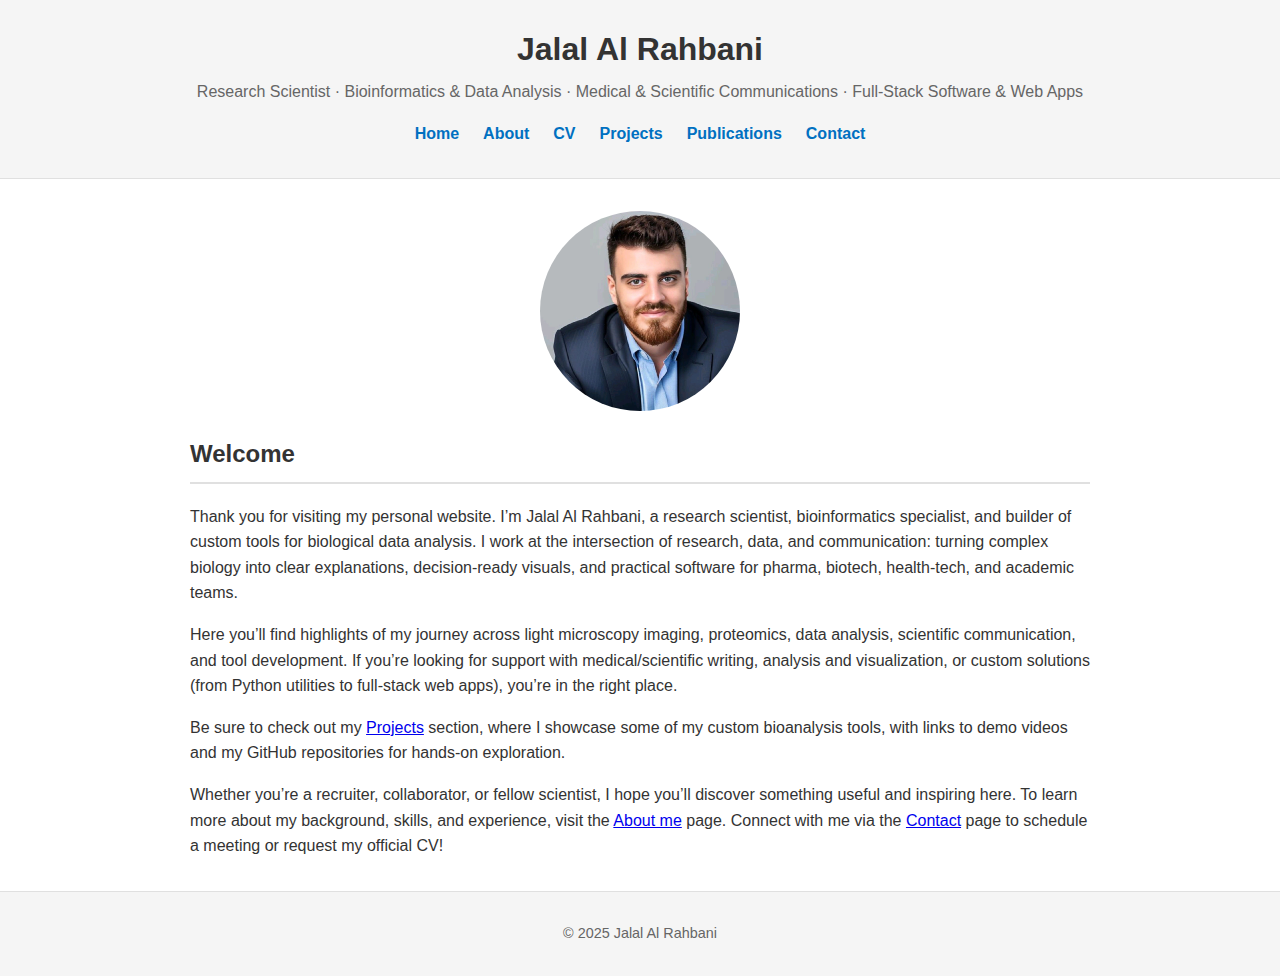
<file: index.html>
<!DOCTYPE html>
<html lang="en">
<head>
    <meta charset="UTF-8">
    <meta name="viewport" content="width=device-width, initial-scale=1.0">
    <title>Jalal Al Rahbani | Research Scientist · Bioinformatics & Data Analysis · Medical & Scientific Communications · Full-Stack Software & Web Apps</title>
    <!-- Link to shared stylesheet -->
    <link rel="stylesheet" href="assets/css/style.css">
</head>
<body>
    <header>
        <h1>Jalal Al Rahbani</h1>
        <p class="tagline">Research Scientist · Bioinformatics & Data Analysis · Medical & Scientific Communications · Full-Stack Software & Web Apps</p>
        <!-- Site navigation -->
        <nav>
            <ul>
                <li><a href="index.html">Home</a></li>
                <li><a href="about.html">About</a></li>
                <li><a href="cv.html">CV</a></li>
                <li><a href="projects.html">Projects</a></li>
                <li><a href="publications.html">Publications</a></li>
                <li><a href="contact.html">Contact</a></li>
            </ul>
        </nav>
    </header>
    <main>
        <!-- Profile image -->
        <img src="assets/images/profile.jpeg" alt="Profile image of Jalal Al Rahbani" class="profile-img">
        <h2>Welcome</h2>
        <p>
            Thank you for visiting my personal website. I’m Jalal Al Rahbani, a research scientist, bioinformatics specialist, and builder of custom tools for biological data analysis. I work at the intersection of research, data, and communication: turning complex biology into clear explanations, decision-ready visuals, and practical software for pharma, biotech, health-tech, and academic teams.
        </p>
        <p>
            Here you’ll find highlights of my journey across light microscopy imaging, proteomics, data analysis, scientific communication, and tool development. If you’re looking for support with medical/scientific writing, analysis and visualization, or custom solutions (from Python utilities to full-stack web apps), you’re in the right place.
        </p>
        <p>
            Be sure to check out my <a href="projects.html">Projects</a> section, where I showcase some of my custom bioanalysis tools, with links to demo videos and my GitHub repositories for hands-on exploration.
        </p>
        <p>
            Whether you’re a recruiter, collaborator, or fellow scientist, I hope you’ll discover something useful and inspiring here. To learn more about my background, skills, and experience, visit the <a href="about.html">About me</a> page. Connect with me via the <a href="contact.html">Contact</a> page to schedule a meeting or request my official CV!
        </p>
    </main>
    <footer>
        <p>&copy; 2025 Jalal Al Rahbani</p>
    </footer>
</body>
</html>
</file>
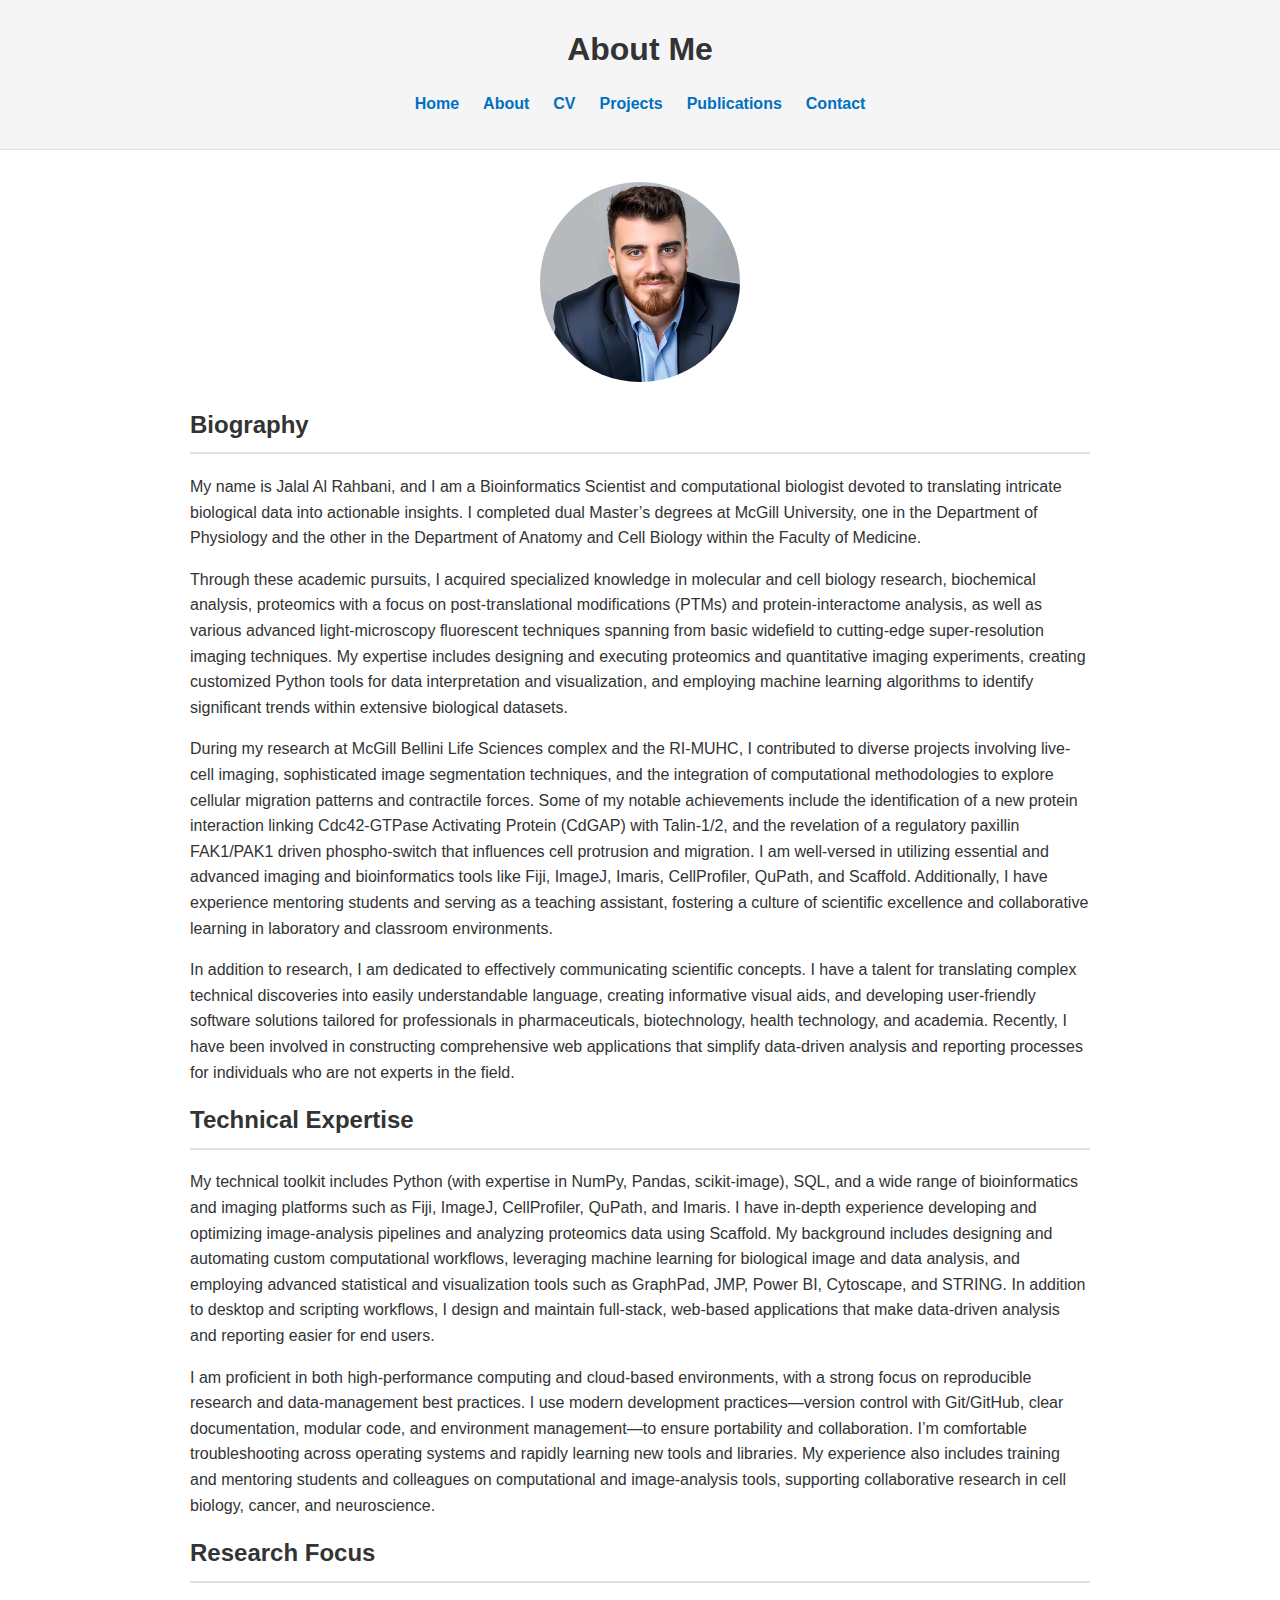
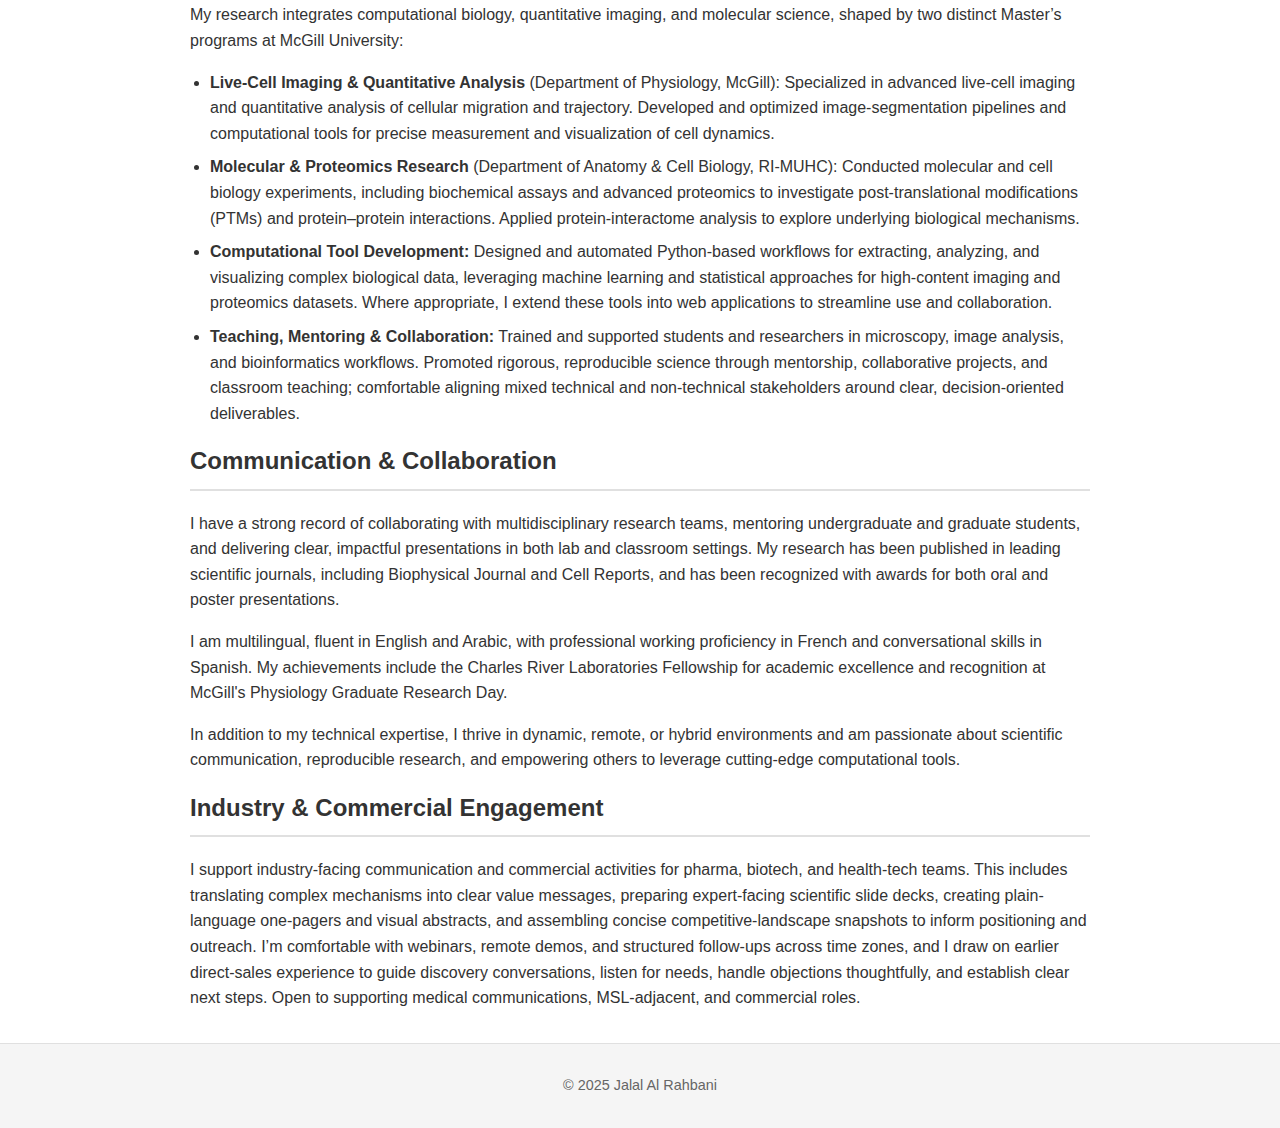
<file: about.html>
<!DOCTYPE html>
<html lang="en">
<head>
    <meta charset="UTF-8">
    <meta name="viewport" content="width=device-width, initial-scale=1.0">
    <title>About | Jalal Al Rahbani</title>
    <!-- Link to shared stylesheet -->
    <link rel="stylesheet" href="assets/css/style.css">
</head>
<body>
    <header>
        <h1>About Me</h1>
        <!-- Site navigation -->
        <nav>
            <ul>
                <li><a href="index.html">Home</a></li>
                <li><a href="about.html">About</a></li>
                <li><a href="cv.html">CV</a></li>
                <li><a href="projects.html">Projects</a></li>
                <li><a href="publications.html">Publications</a></li>
                <li><a href="contact.html">Contact</a></li>
            </ul>
        </nav>
    </header>
    <main>
        <!-- Profile image reused on the about page -->
        <img src="assets/images/profile.jpeg" alt="Profile image of Jalal Al Rahbani" class="profile-img">
        <h2>Biography</h2>
        <p>
            My name is Jalal Al Rahbani, and I am a Bioinformatics Scientist and computational biologist devoted to translating intricate biological data into actionable insights. I completed dual Master’s degrees at McGill University, one in the Department of Physiology and the other in the Department of Anatomy and Cell Biology within the Faculty of Medicine.
        </p>
        <p>
            Through these academic pursuits, I acquired specialized knowledge in molecular and cell biology research, biochemical analysis, proteomics with a focus on post-translational modifications (PTMs) and protein-interactome analysis, as well as various advanced light-microscopy fluorescent techniques spanning from basic widefield to cutting-edge super-resolution imaging techniques. My expertise includes designing and executing proteomics and quantitative imaging experiments, creating customized Python tools for data interpretation and visualization, and employing machine learning algorithms to identify significant trends within extensive biological datasets.        
        </p>
        <p>
            During my research at McGill Bellini Life Sciences complex and the RI-MUHC, I contributed to diverse projects involving live-cell imaging, sophisticated image segmentation techniques, and the integration of computational methodologies to explore cellular migration patterns and contractile forces. Some of my notable achievements include the identification of a new protein interaction linking Cdc42-GTPase Activating Protein (CdGAP) with Talin-1/2, and the revelation of a regulatory paxillin FAK1/PAK1 driven phospho-switch that influences cell protrusion and migration. I am well-versed in utilizing essential and advanced imaging and bioinformatics tools like Fiji, ImageJ, Imaris, CellProfiler, QuPath, and Scaffold. Additionally, I have experience mentoring students and serving as a teaching assistant, fostering a culture of scientific excellence and collaborative learning in laboratory and classroom environments.
        </p>
        <p>
            In addition to research, I am dedicated to effectively communicating scientific concepts. I have a talent for translating complex technical discoveries into easily understandable language, creating informative visual aids, and developing user-friendly software solutions tailored for professionals in pharmaceuticals, biotechnology, health technology, and academia. Recently, I have been involved in constructing comprehensive web applications that simplify data-driven analysis and reporting processes for individuals who are not experts in the field.
        </p>    

        <h2>Technical Expertise</h2>
        <p>
            My technical toolkit includes Python (with expertise in NumPy, Pandas, scikit-image), SQL, and a wide range of bioinformatics and imaging platforms such as Fiji, ImageJ, CellProfiler, QuPath, and Imaris. I have in-depth experience developing and optimizing image-analysis pipelines and analyzing proteomics data using Scaffold. My background includes designing and automating custom computational workflows, leveraging machine learning for biological image and data analysis, and employing advanced statistical and visualization tools such as GraphPad, JMP, Power BI, Cytoscape, and STRING. In addition to desktop and scripting workflows, I design and maintain full-stack, web-based applications that make data-driven analysis and reporting easier for end users.
        </p>
        <p>
            I am proficient in both high-performance computing and cloud-based environments, with a strong focus on reproducible research and data-management best practices. I use modern development practices—version control with Git/GitHub, clear documentation, modular code, and environment management—to ensure portability and collaboration. I’m comfortable troubleshooting across operating systems and rapidly learning new tools and libraries. My experience also includes training and mentoring students and colleagues on computational and image-analysis tools, supporting collaborative research in cell biology, cancer, and neuroscience.
        </p>

        <h2>Research Focus</h2>
        <p>
            My research integrates computational biology, quantitative imaging, and molecular science, shaped by two distinct Master’s programs at McGill University:
        </p>
        <ul>
            <li><strong>Live-Cell Imaging & Quantitative Analysis </strong> (Department of Physiology, McGill): Specialized in advanced live-cell imaging and quantitative analysis of cellular migration and trajectory. Developed and optimized image-segmentation pipelines and computational tools for precise measurement and visualization of cell dynamics.</li>
            <li><strong>Molecular & Proteomics Research</strong> (Department of Anatomy & Cell Biology, RI-MUHC): Conducted molecular and cell biology experiments, including biochemical assays and advanced proteomics to investigate post-translational modifications (PTMs) and protein–protein interactions. Applied protein-interactome analysis to explore underlying biological mechanisms.</li>
            <li><strong>Computational Tool Development:</strong> Designed and automated Python-based workflows for extracting, analyzing, and visualizing complex biological data, leveraging machine learning and statistical approaches for high-content imaging and proteomics datasets. Where appropriate, I extend these tools into web applications to streamline use and collaboration.</li>
            <li><strong>Teaching, Mentoring & Collaboration:</strong> Trained and supported students and researchers in microscopy, image analysis, and bioinformatics workflows. Promoted rigorous, reproducible science through mentorship, collaborative projects, and classroom teaching; comfortable aligning mixed technical and non-technical stakeholders around clear, decision-oriented deliverables.</li>
        </ul>

        <h2>Communication & Collaboration</h2>
        <p>
            I have a strong record of collaborating with multidisciplinary research teams, mentoring undergraduate and graduate students, and delivering clear, impactful presentations in both lab and classroom settings. My research has been published in leading scientific journals, including Biophysical Journal and Cell Reports, and has been recognized with awards for both oral and poster presentations.
        </p>
        <p>
            I am multilingual, fluent in English and Arabic, with professional working proficiency in French and conversational skills in Spanish. My achievements include the Charles River Laboratories Fellowship for academic excellence and recognition at McGill's Physiology Graduate Research Day.
        </p>
        <p>
            In addition to my technical expertise, I thrive in dynamic, remote, or hybrid environments and am passionate about scientific communication, reproducible research, and empowering others to leverage cutting-edge computational tools.
        </p>

        <h2>Industry & Commercial Engagement </h2>
        <p>
            I support industry-facing communication and commercial activities for pharma, biotech, and health-tech teams. This includes translating complex mechanisms into clear value messages, preparing expert-facing scientific slide decks, creating plain-language one-pagers and visual abstracts, and assembling concise competitive-landscape snapshots to inform positioning and outreach. I’m comfortable with webinars, remote demos, and structured follow-ups across time zones, and I draw on earlier direct-sales experience to guide discovery conversations, listen for needs, handle objections thoughtfully, and establish clear next steps. Open to supporting medical communications, MSL-adjacent, and commercial roles.
        </p>
    </main>
    <footer>
        <p>&copy; 2025 Jalal Al Rahbani</p>
    </footer>
</body>
</html>
</file>
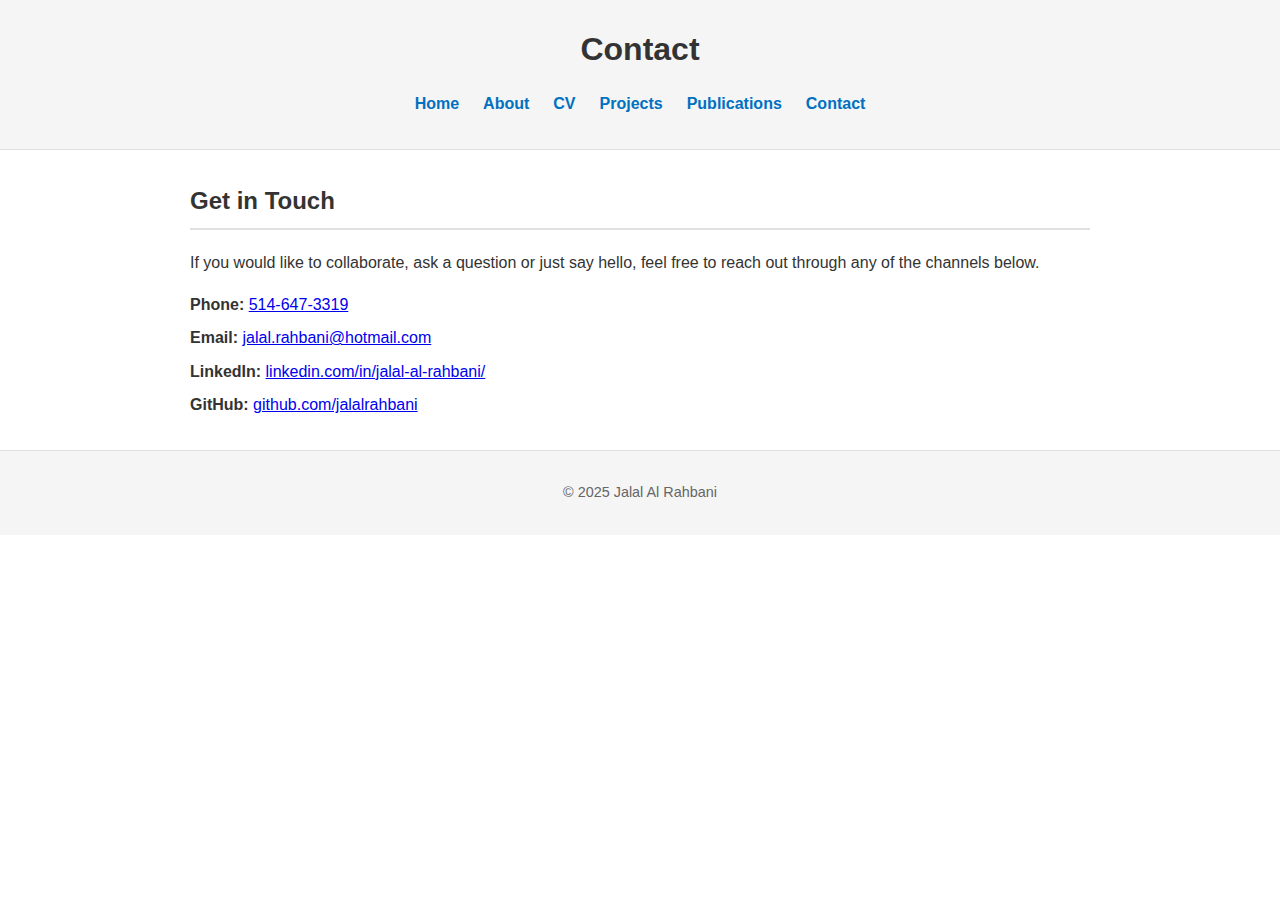
<file: contact.html>
<!DOCTYPE html>
<html lang="en">
<head>
    <meta charset="UTF-8">
    <meta name="viewport" content="width=device-width, initial-scale=1.0">
    <title>Contact | Jalal Al Rahbani</title>
    <!-- Link to shared stylesheet -->
    <link rel="stylesheet" href="assets/css/style.css">
</head>
<body>
    <header>
        <h1>Contact</h1>
        <!-- Site navigation -->
        <nav>
            <ul>
                <li><a href="index.html">Home</a></li>
                <li><a href="about.html">About</a></li>
                <li><a href="cv.html">CV</a></li>
                <li><a href="projects.html">Projects</a></li>
                <li><a href="publications.html">Publications</a></li>
                <li><a href="contact.html">Contact</a></li>
            </ul>
        </nav>
    </header>
    <main>
        <h2>Get in Touch</h2>
        <p>If you would like to collaborate, ask a question or just say hello, feel free to reach out through any of the channels below.</p>
        <ul class="contact-list">
            <li><strong>Phone:</strong> <a href="tel:514-647-3319">514-647-3319</a></li>
            <li><strong>Email:</strong> <a href="mailto:jalal.rahbani@hotmail.com">jalal.rahbani@hotmail.com</a></li>
            <li><strong>LinkedIn:</strong> <a href="https://linkedin.com/in/jalal-al-rahbani/" target="_blank">linkedin.com/in/jalal-al-rahbani/</a></li>
            <li><strong>GitHub:</strong> <a href="https://github.com/jalalrahbani" target="_blank">github.com/jalalrahbani</a></li>
        </ul>
    </main>
    <footer>
        <p>&copy; 2025 Jalal Al Rahbani</p>
    </footer>
</body>
</html>
</file>
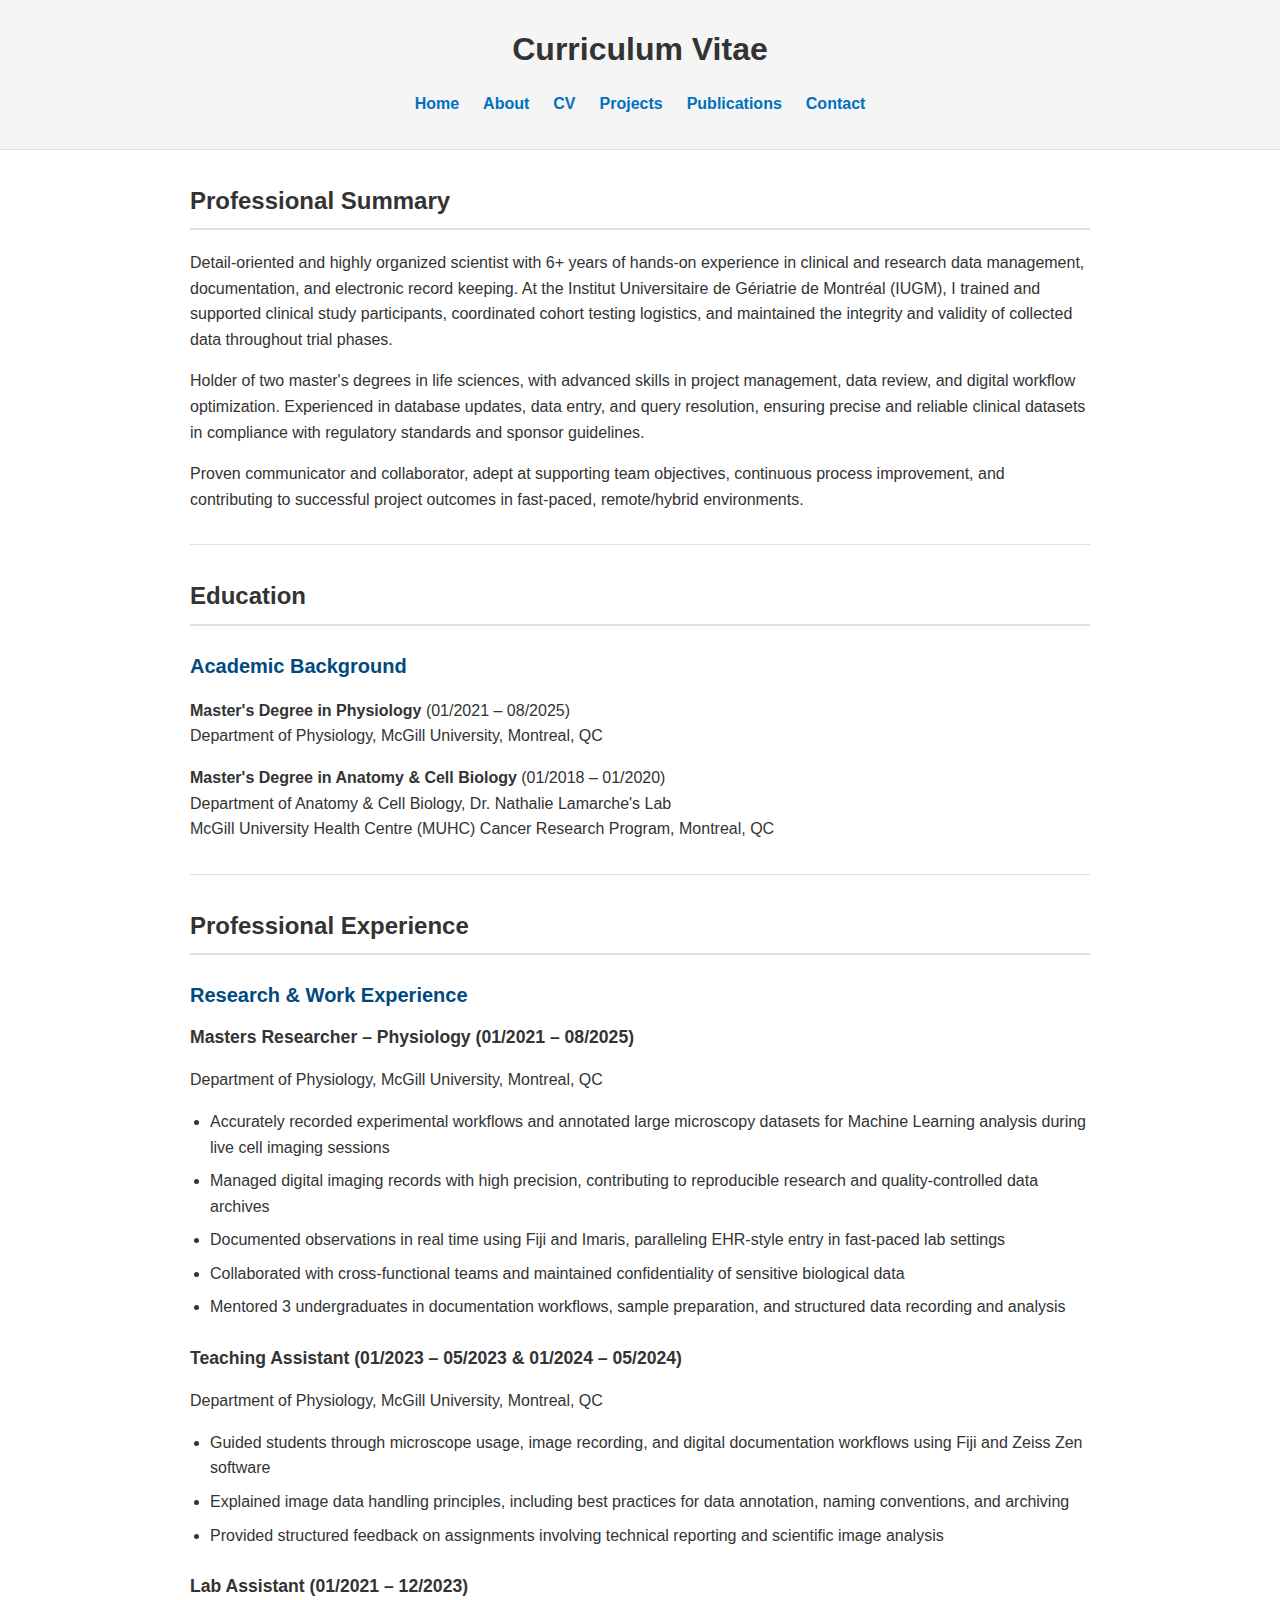
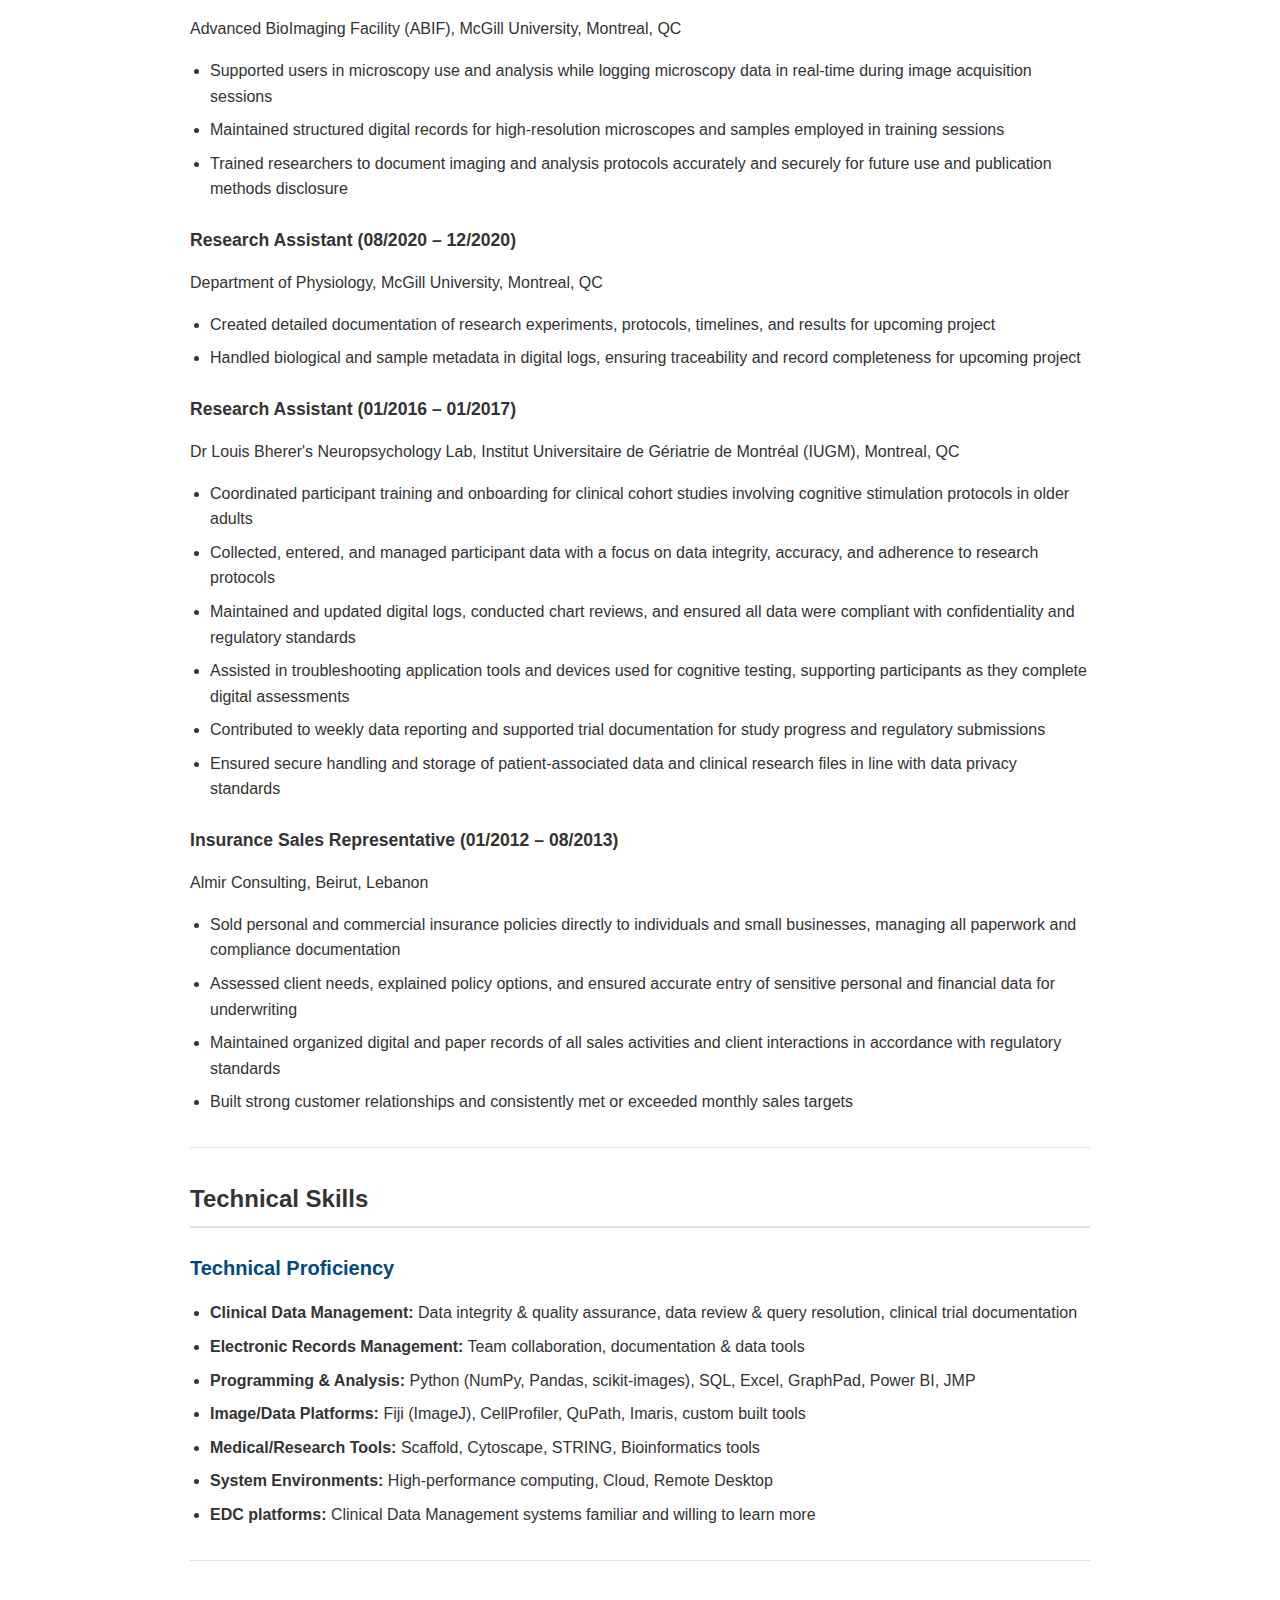
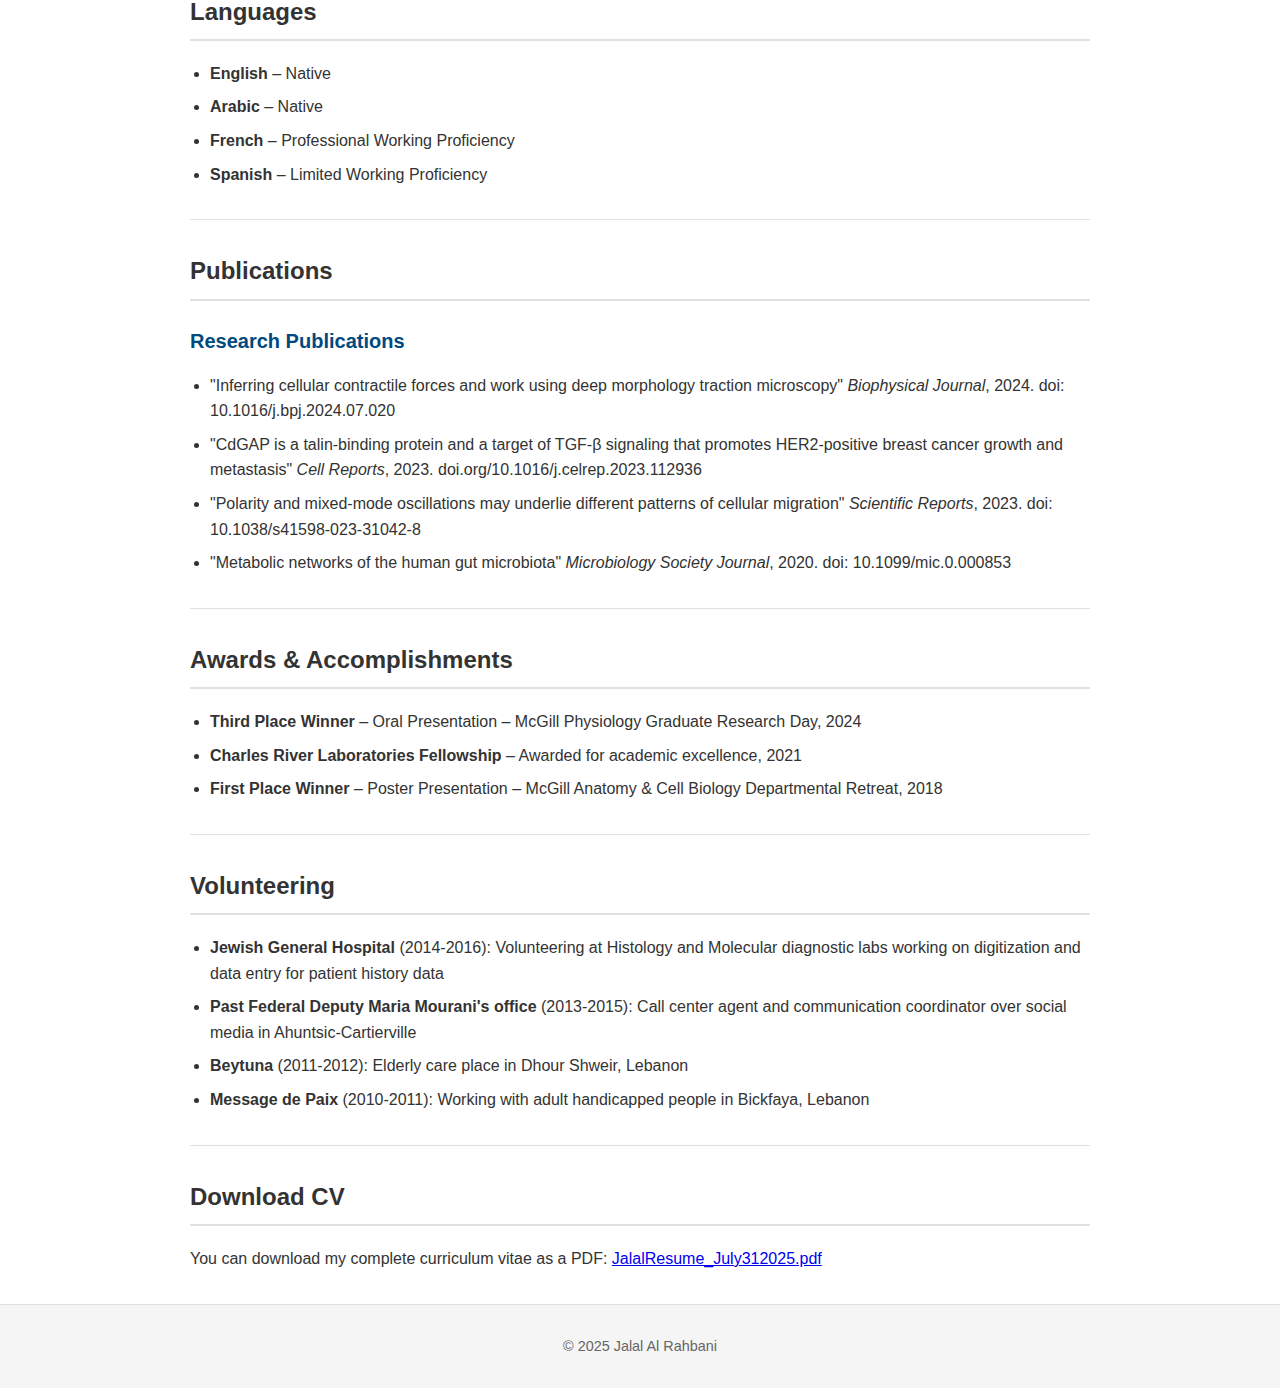
<file: cv.html>
<!DOCTYPE html>
<html lang="en">
<head>
    <meta charset="UTF-8">
    <meta name="viewport" content="width=device-width, initial-scale=1.0">
    <title>Curriculum Vitae | Jalal Al Rahbani</title>
    <!-- Link to shared stylesheet -->
    <link rel="stylesheet" href="assets/css/style.css">
</head>
<body>
    <header>
        <h1>Curriculum Vitae</h1>
        <!-- Site navigation -->
        <nav>
            <ul>
                <li><a href="index.html">Home</a></li>
                <li><a href="about.html">About</a></li>
                <li><a href="cv.html">CV</a></li>
                <li><a href="projects.html">Projects</a></li>
                <li><a href="publications.html">Publications</a></li>
                <li><a href="contact.html">Contact</a></li>
            </ul>
        </nav>
    </header>
    <main>
        <h2>Professional Summary</h2>
        <div class="cv-section">
            <p>
                Detail-oriented and highly organized scientist with 6+ years of hands-on experience in clinical and research data management, documentation, and electronic record keeping. At the Institut Universitaire de Gériatrie de Montréal (IUGM), I trained and supported clinical study participants, coordinated cohort testing logistics, and maintained the integrity and validity of collected data throughout trial phases.
            </p>
            <p>
                Holder of two master's degrees in life sciences, with advanced skills in project management, data review, and digital workflow optimization. Experienced in database updates, data entry, and query resolution, ensuring precise and reliable clinical datasets in compliance with regulatory standards and sponsor guidelines.
            </p>
            <p>
                Proven communicator and collaborator, adept at supporting team objectives, continuous process improvement, and contributing to successful project outcomes in fast-paced, remote/hybrid environments.
            </p>
        </div>

        <h2>Education</h2>
        <div class="cv-section">
            <h3>Academic Background</h3>
            <p>
                <strong>Master's Degree in Physiology</strong> (01/2021 – 08/2025)<br>
                Department of Physiology, McGill University, Montreal, QC
            </p>
            <p>
                <strong>Master's Degree in Anatomy & Cell Biology</strong> (01/2018 – 01/2020)<br>
                Department of Anatomy & Cell Biology, Dr. Nathalie Lamarche's Lab<br>
                McGill University Health Centre (MUHC) Cancer Research Program, Montreal, QC
            </p>
        </div>

        <h2>Professional Experience</h2>
        <div class="cv-section">
            <h3>Research & Work Experience</h3>
            
            <h4>Masters Researcher – Physiology (01/2021 – 08/2025)</h4>
            <p>Department of Physiology, McGill University, Montreal, QC</p>
            <ul>
                <li>Accurately recorded experimental workflows and annotated large microscopy datasets for Machine Learning analysis during live cell imaging sessions</li>
                <li>Managed digital imaging records with high precision, contributing to reproducible research and quality-controlled data archives</li>
                <li>Documented observations in real time using Fiji and Imaris, paralleling EHR-style entry in fast-paced lab settings</li>
                <li>Collaborated with cross-functional teams and maintained confidentiality of sensitive biological data</li>
                <li>Mentored 3 undergraduates in documentation workflows, sample preparation, and structured data recording and analysis</li>
            </ul>

            <h4>Teaching Assistant (01/2023 – 05/2023 & 01/2024 – 05/2024)</h4>
            <p>Department of Physiology, McGill University, Montreal, QC</p>
            <ul>
                <li>Guided students through microscope usage, image recording, and digital documentation workflows using Fiji and Zeiss Zen software</li>
                <li>Explained image data handling principles, including best practices for data annotation, naming conventions, and archiving</li>
                <li>Provided structured feedback on assignments involving technical reporting and scientific image analysis</li>
            </ul>

            <h4>Lab Assistant (01/2021 – 12/2023)</h4>
            <p>Advanced BioImaging Facility (ABIF), McGill University, Montreal, QC</p>
            <ul>
                <li>Supported users in microscopy use and analysis while logging microscopy data in real-time during image acquisition sessions</li>
                <li>Maintained structured digital records for high-resolution microscopes and samples employed in training sessions</li>
                <li>Trained researchers to document imaging and analysis protocols accurately and securely for future use and publication methods disclosure</li>
            </ul>

            <h4>Research Assistant (08/2020 – 12/2020)</h4>
            <p>Department of Physiology, McGill University, Montreal, QC</p>
            <ul>
                <li>Created detailed documentation of research experiments, protocols, timelines, and results for upcoming project</li>
                <li>Handled biological and sample metadata in digital logs, ensuring traceability and record completeness for upcoming project</li>
            </ul>

            <h4>Research Assistant (01/2016 – 01/2017)</h4>
            <p>Dr Louis Bherer's Neuropsychology Lab, Institut Universitaire de Gériatrie de Montréal (IUGM), Montreal, QC</p>
            <ul>
                <li>Coordinated participant training and onboarding for clinical cohort studies involving cognitive stimulation protocols in older adults</li>
                <li>Collected, entered, and managed participant data with a focus on data integrity, accuracy, and adherence to research protocols</li>
                <li>Maintained and updated digital logs, conducted chart reviews, and ensured all data were compliant with confidentiality and regulatory standards</li>
                <li>Assisted in troubleshooting application tools and devices used for cognitive testing, supporting participants as they complete digital assessments</li>
                <li>Contributed to weekly data reporting and supported trial documentation for study progress and regulatory submissions</li>
                <li>Ensured secure handling and storage of patient-associated data and clinical research files in line with data privacy standards</li>
            </ul>

            <h4>Insurance Sales Representative (01/2012 – 08/2013)</h4>
            <p>Almir Consulting, Beirut, Lebanon</p>
            <ul>
                <li>Sold personal and commercial insurance policies directly to individuals and small businesses, managing all paperwork and compliance documentation</li>
                <li>Assessed client needs, explained policy options, and ensured accurate entry of sensitive personal and financial data for underwriting</li>
                <li>Maintained organized digital and paper records of all sales activities and client interactions in accordance with regulatory standards</li>
                <li>Built strong customer relationships and consistently met or exceeded monthly sales targets</li>
            </ul>
        </div>

        <h2>Technical Skills</h2>
        <div class="cv-section">
            <h3>Technical Proficiency</h3>
            <ul>
                <li><strong>Clinical Data Management:</strong> Data integrity & quality assurance, data review & query resolution, clinical trial documentation</li>
                <li><strong>Electronic Records Management:</strong> Team collaboration, documentation & data tools</li>
                <li><strong>Programming & Analysis:</strong> Python (NumPy, Pandas, scikit-images), SQL, Excel, GraphPad, Power BI, JMP</li>
                <li><strong>Image/Data Platforms:</strong> Fiji (ImageJ), CellProfiler, QuPath, Imaris, custom built tools</li>
                <li><strong>Medical/Research Tools:</strong> Scaffold, Cytoscape, STRING, Bioinformatics tools</li>
                <li><strong>System Environments:</strong> High-performance computing, Cloud, Remote Desktop</li>
                <li><strong>EDC platforms:</strong> Clinical Data Management systems familiar and willing to learn more</li>
            </ul>
        </div>

        <h2>Languages</h2>
        <div class="cv-section">
            <ul>
                <li><strong>English</strong> – Native</li>
                <li><strong>Arabic</strong> – Native</li>
                <li><strong>French</strong> – Professional Working Proficiency</li>
                <li><strong>Spanish</strong> – Limited Working Proficiency</li>
            </ul>
        </div>

        <h2>Publications</h2>
        <div class="cv-section">
            <h3>Research Publications</h3>
            <ul>
                <li>"Inferring cellular contractile forces and work using deep morphology traction microscopy" <em>Biophysical Journal</em>, 2024. doi: 10.1016/j.bpj.2024.07.020</li>
                <li>"CdGAP is a talin-binding protein and a target of TGF-β signaling that promotes HER2-positive breast cancer growth and metastasis" <em>Cell Reports</em>, 2023. doi.org/10.1016/j.celrep.2023.112936</li>
                <li>"Polarity and mixed-mode oscillations may underlie different patterns of cellular migration" <em>Scientific Reports</em>, 2023. doi: 10.1038/s41598-023-31042-8</li>
                <li>"Metabolic networks of the human gut microbiota" <em>Microbiology Society Journal</em>, 2020. doi: 10.1099/mic.0.000853</li>
            </ul>
        </div>

        <h2>Awards & Accomplishments</h2>
        <div class="cv-section">
            <ul>
                <li><strong>Third Place Winner</strong> – Oral Presentation – McGill Physiology Graduate Research Day, 2024</li>
                <li><strong>Charles River Laboratories Fellowship</strong> – Awarded for academic excellence, 2021</li>
                <li><strong>First Place Winner</strong> – Poster Presentation – McGill Anatomy & Cell Biology Departmental Retreat, 2018</li>
            </ul>
        </div>

        <h2>Volunteering</h2>
        <div class="cv-section">
            <ul>
                <li><strong>Jewish General Hospital</strong> (2014-2016): Volunteering at Histology and Molecular diagnostic labs working on digitization and data entry for patient history data</li>
                <li><strong>Past Federal Deputy Maria Mourani's office</strong> (2013-2015): Call center agent and communication coordinator over social media in Ahuntsic-Cartierville</li>
                <li><strong>Beytuna</strong> (2011-2012): Elderly care place in Dhour Shweir, Lebanon</li>
                <li><strong>Message de Paix</strong> (2010-2011): Working with adult handicapped people in Bickfaya, Lebanon</li>
            </ul>
        </div>

        <h2>Download CV</h2>
        <p>
            You can download my complete curriculum vitae as a PDF:
            <a href="assets/JalalResume_July312025.pdf" download>JalalResume_July312025.pdf</a>
        </p>
    </main>
    <footer>
        <p>&copy; 2025 Jalal Al Rahbani</p>
    </footer>
</body>
</html>
</file>
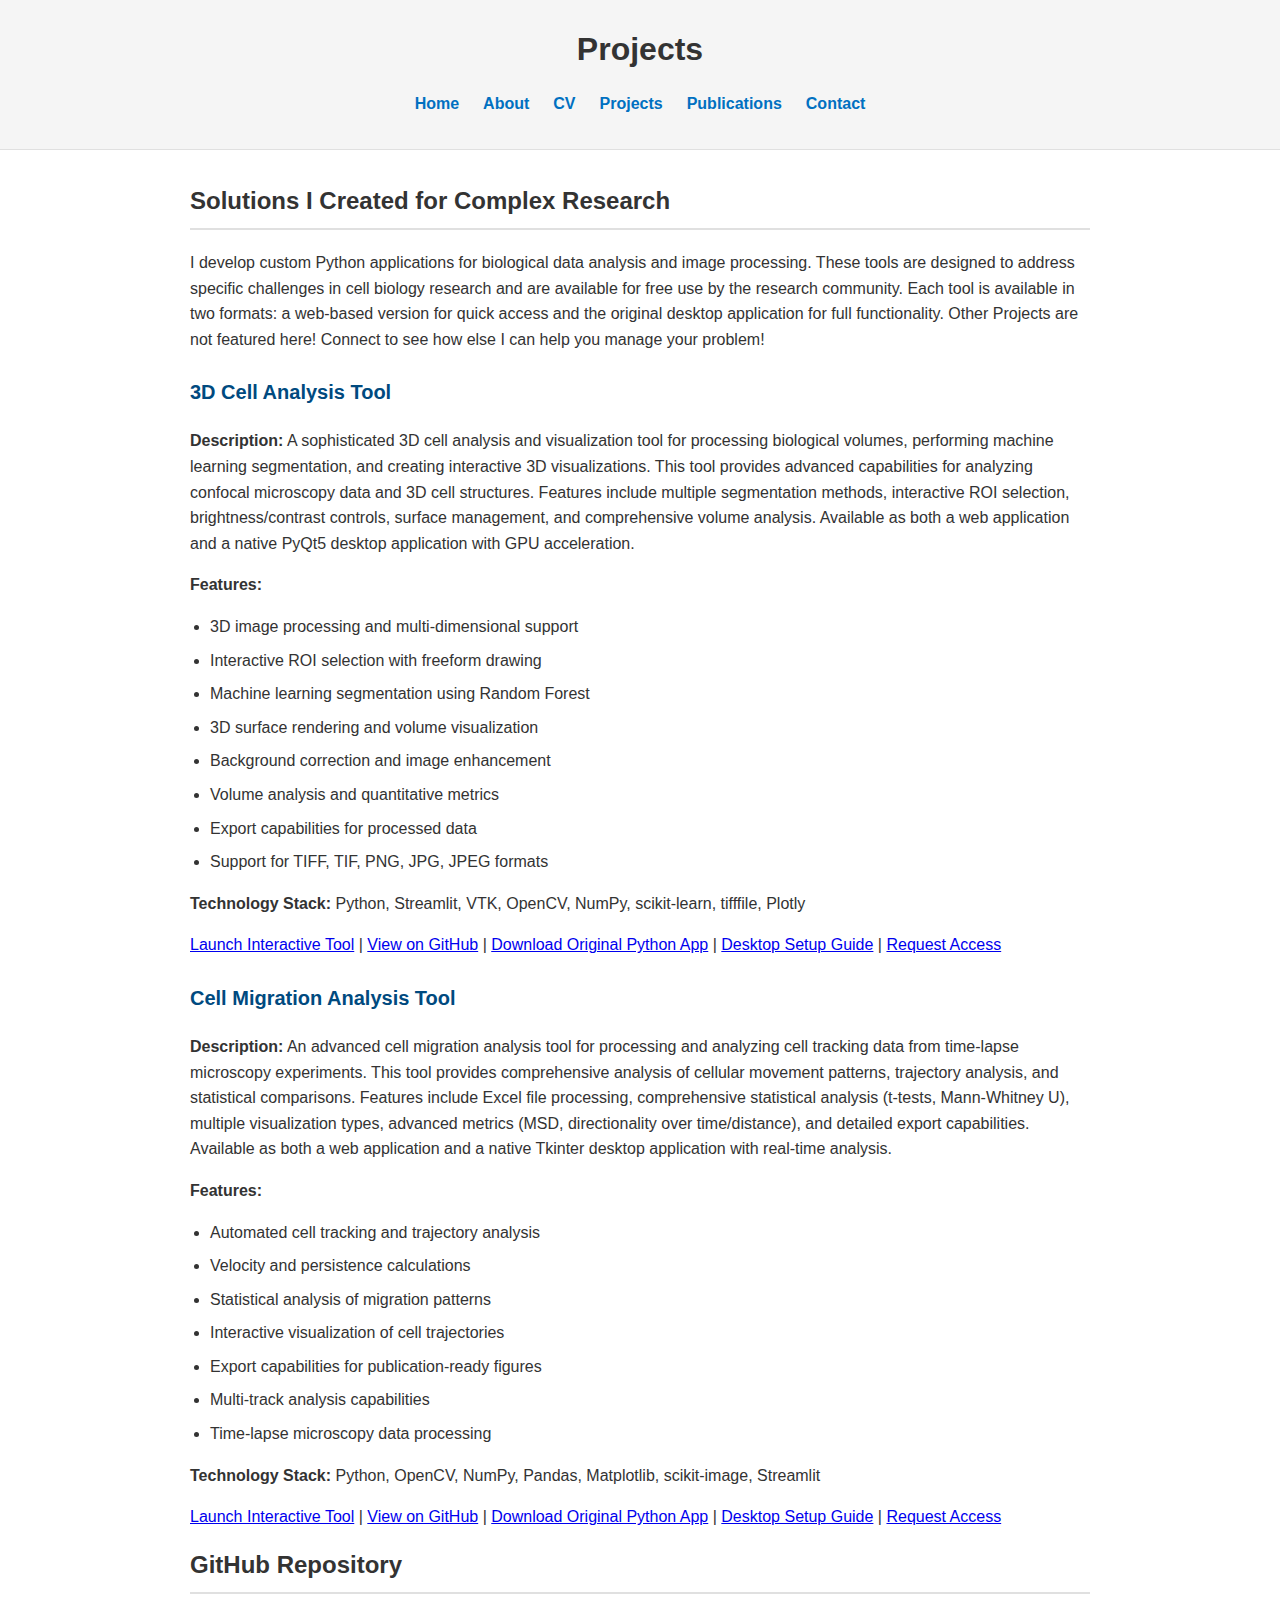
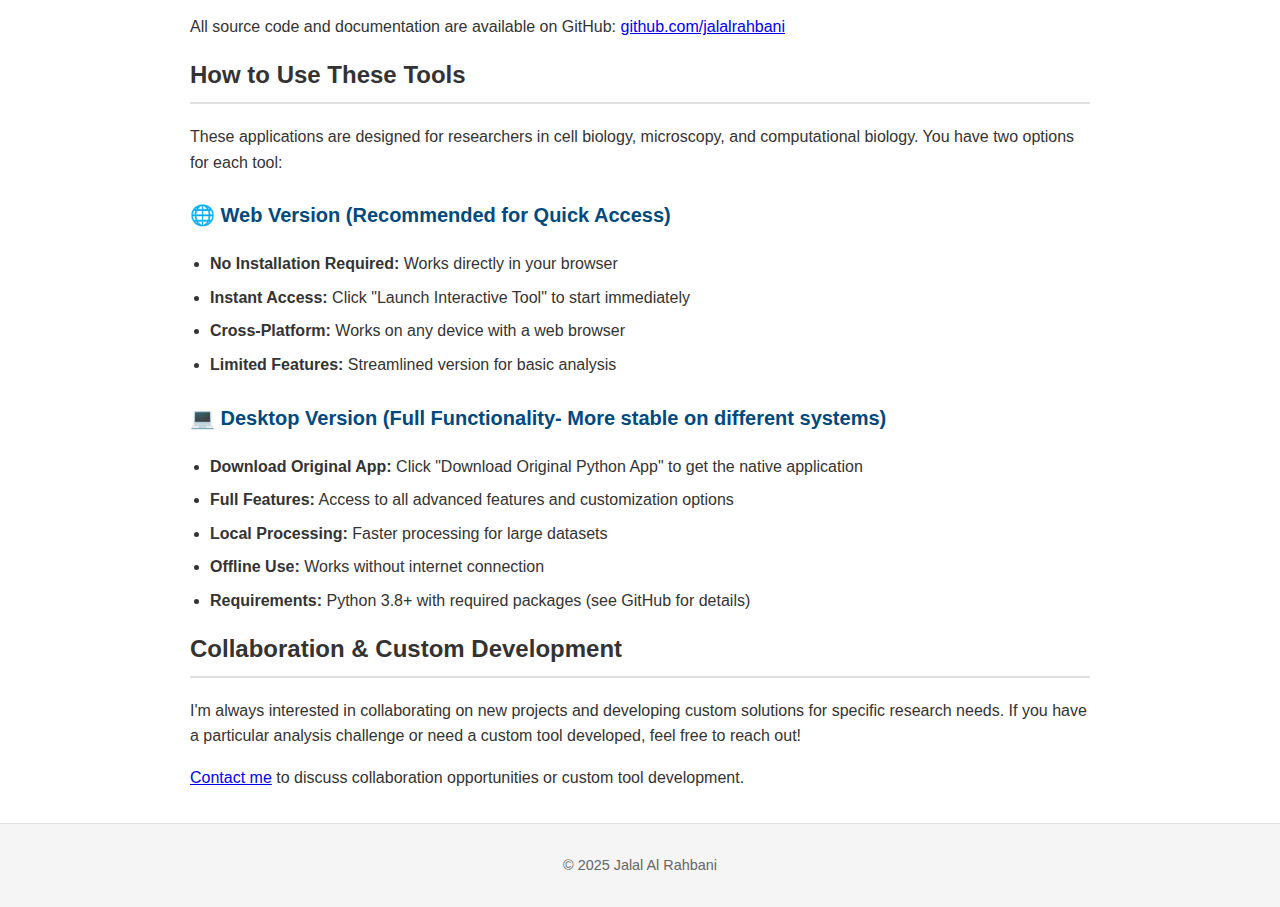
<file: projects.html>
<!DOCTYPE html>
<html lang="en">
<head>
    <meta charset="UTF-8">
    <meta name="viewport" content="width=device-width, initial-scale=1.0">
    <title>Projects | Jalal Al Rahbani</title>
    <!-- Link to shared stylesheet -->
    <link rel="stylesheet" href="assets/css/style.css">
</head>
<body>
    <header>
        <h1>Projects</h1>
        <!-- Site navigation -->
        <nav>
            <ul>
                <li><a href="index.html">Home</a></li>
                <li><a href="about.html">About</a></li>
                <li><a href="cv.html">CV</a></li>
                <li><a href="projects.html">Projects</a></li>
                <li><a href="publications.html">Publications</a></li>
                <li><a href="contact.html">Contact</a></li>
            </ul>
        </nav>
    </header>
    <main>
        <!-- Updated with latest Streamlit app links -->
        <h2>Solutions I Created for Complex Research</h2>
        <p>
            I develop custom Python applications for biological data analysis and image processing.
            
            These tools are designed to address specific challenges in cell biology research and are available for free use by the research community.
            Each tool is available in two formats: a web-based version for quick access and the original desktop application for full functionality.

            Other Projects are not featured here! Connect to see how else I can help you manage your problem!
        </p>

        <article>
            <h3>3D Cell Analysis Tool</h3>
            <p>
                <strong>Description:</strong> A sophisticated 3D cell analysis and visualization tool for processing biological volumes, performing machine learning segmentation, and creating interactive 3D visualizations. This tool provides advanced capabilities for analyzing confocal microscopy data and 3D cell structures. Features include multiple segmentation methods, interactive ROI selection, brightness/contrast controls, surface management, and comprehensive volume analysis. Available as both a web application and a native PyQt5 desktop application with GPU acceleration.
            </p>
            <p>
                <strong>Features:</strong>
            </p>
            <ul>
                <li>3D image processing and multi-dimensional support</li>
                <li>Interactive ROI selection with freeform drawing</li>
                <li>Machine learning segmentation using Random Forest</li>
                <li>3D surface rendering and volume visualization</li>
                <li>Background correction and image enhancement</li>
                <li>Volume analysis and quantitative metrics</li>
                <li>Export capabilities for processed data</li>
                <li>Support for TIFF, TIF, PNG, JPG, JPEG formats</li>
            </ul>
            <p>
                <strong>Technology Stack:</strong> Python, Streamlit, VTK, OpenCV, NumPy, scikit-learn, tifffile, Plotly
            </p>
            <p>
                <a href=" https://3dtool-jalal.streamlit.app/" target="_blank">Launch Interactive Tool</a> | 
                <a href="https://github.com/jalalrahbani/3DTool-Jalal" target="_blank">View on GitHub</a> |
                <a href="tools/3DTool-Jalal/3D_CellAnalysis_23.py" download>Download Original Python App</a> |
                <a href="tools/3DTool-Jalal/DESKTOP_README.md" download>Desktop Setup Guide</a> |
                <a href="mailto:jalal.rahbani@hotmail.com?subject=3D Cell Analysis Tool Access">Request Access</a>
            </p>
        </article>

        <article>
            <h3>Cell Migration Analysis Tool</h3>
            <p>
                <strong>Description:</strong> An advanced cell migration analysis tool for processing and analyzing cell tracking data from time-lapse microscopy experiments. This tool provides comprehensive analysis of cellular movement patterns, trajectory analysis, and statistical comparisons. Features include Excel file processing, comprehensive statistical analysis (t-tests, Mann-Whitney U), multiple visualization types, advanced metrics (MSD, directionality over time/distance), and detailed export capabilities. Available as both a web application and a native Tkinter desktop application with real-time analysis.
            </p>
            <p>
                <strong>Features:</strong>
            </p>
            <ul>
                <li>Automated cell tracking and trajectory analysis</li>
                <li>Velocity and persistence calculations</li>
                <li>Statistical analysis of migration patterns</li>
                <li>Interactive visualization of cell trajectories</li>
                <li>Export capabilities for publication-ready figures</li>
                <li>Multi-track analysis capabilities</li>
                <li>Time-lapse microscopy data processing</li>
            </ul>
            <p>
                <strong>Technology Stack:</strong> Python, OpenCV, NumPy, Pandas, Matplotlib, scikit-image, Streamlit
            </p>
            <p>
                <a href="https://celltrack-jalal.streamlit.app/" target="_blank">Launch Interactive Tool</a> | 
                <a href="https://github.com/jalalrahbani/CellTrack-official" target="_blank">View on GitHub</a> |
                <a href="tools/CellTrack official/final_cell_tracking_analysis_GUI_2.py" download>Download Original Python App</a> |
                <a href="tools/CellTrack official/DESKTOP_README.md" download>Desktop Setup Guide</a> |
                <a href="mailto:jalal.rahbani@hotmail.com?subject=Cell Migration Tool Access">Request Access</a>
            </p>
        </article>

        <h2>GitHub Repository</h2>
        <p>
            All source code and documentation are available on GitHub: 
            <a href="https://github.com/jalalrahbani" target="_blank">github.com/jalalrahbani</a>
        </p>
        
        <h2>How to Use These Tools</h2>
        <p>
            These applications are designed for researchers in cell biology, microscopy, and computational biology. 
            You have two options for each tool:
        </p>
        
        <h3>🌐 Web Version (Recommended for Quick Access)</h3>
        <ul>
            <li><strong>No Installation Required:</strong> Works directly in your browser</li>
            <li><strong>Instant Access:</strong> Click "Launch Interactive Tool" to start immediately</li>
            <li><strong>Cross-Platform:</strong> Works on any device with a web browser</li>
            <li><strong>Limited Features:</strong> Streamlined version for basic analysis</li>
        </ul>
        
        <h3>💻 Desktop Version (Full Functionality- More stable on different systems)</h3>
        <ul>
            <li><strong>Download Original App:</strong> Click "Download Original Python App" to get the native application</li>
            <li><strong>Full Features:</strong> Access to all advanced features and customization options</li>
            <li><strong>Local Processing:</strong> Faster processing for large datasets</li>
            <li><strong>Offline Use:</strong> Works without internet connection</li>
            <li><strong>Requirements:</strong> Python 3.8+ with required packages (see GitHub for details)</li>
        </ul>

        <h2>Collaboration & Custom Development</h2>
        <p>
            I'm always interested in collaborating on new projects and developing custom solutions for specific research needs. 
            If you have a particular analysis challenge or need a custom tool developed, feel free to reach out!
        </p>
        <p>
            <a href="contact.html">Contact me</a> to discuss collaboration opportunities or custom tool development.
        </p>
    </main>
    <footer>
        <p>&copy; 2025 Jalal Al Rahbani</p>
    </footer>
</body>
</html>
</file>
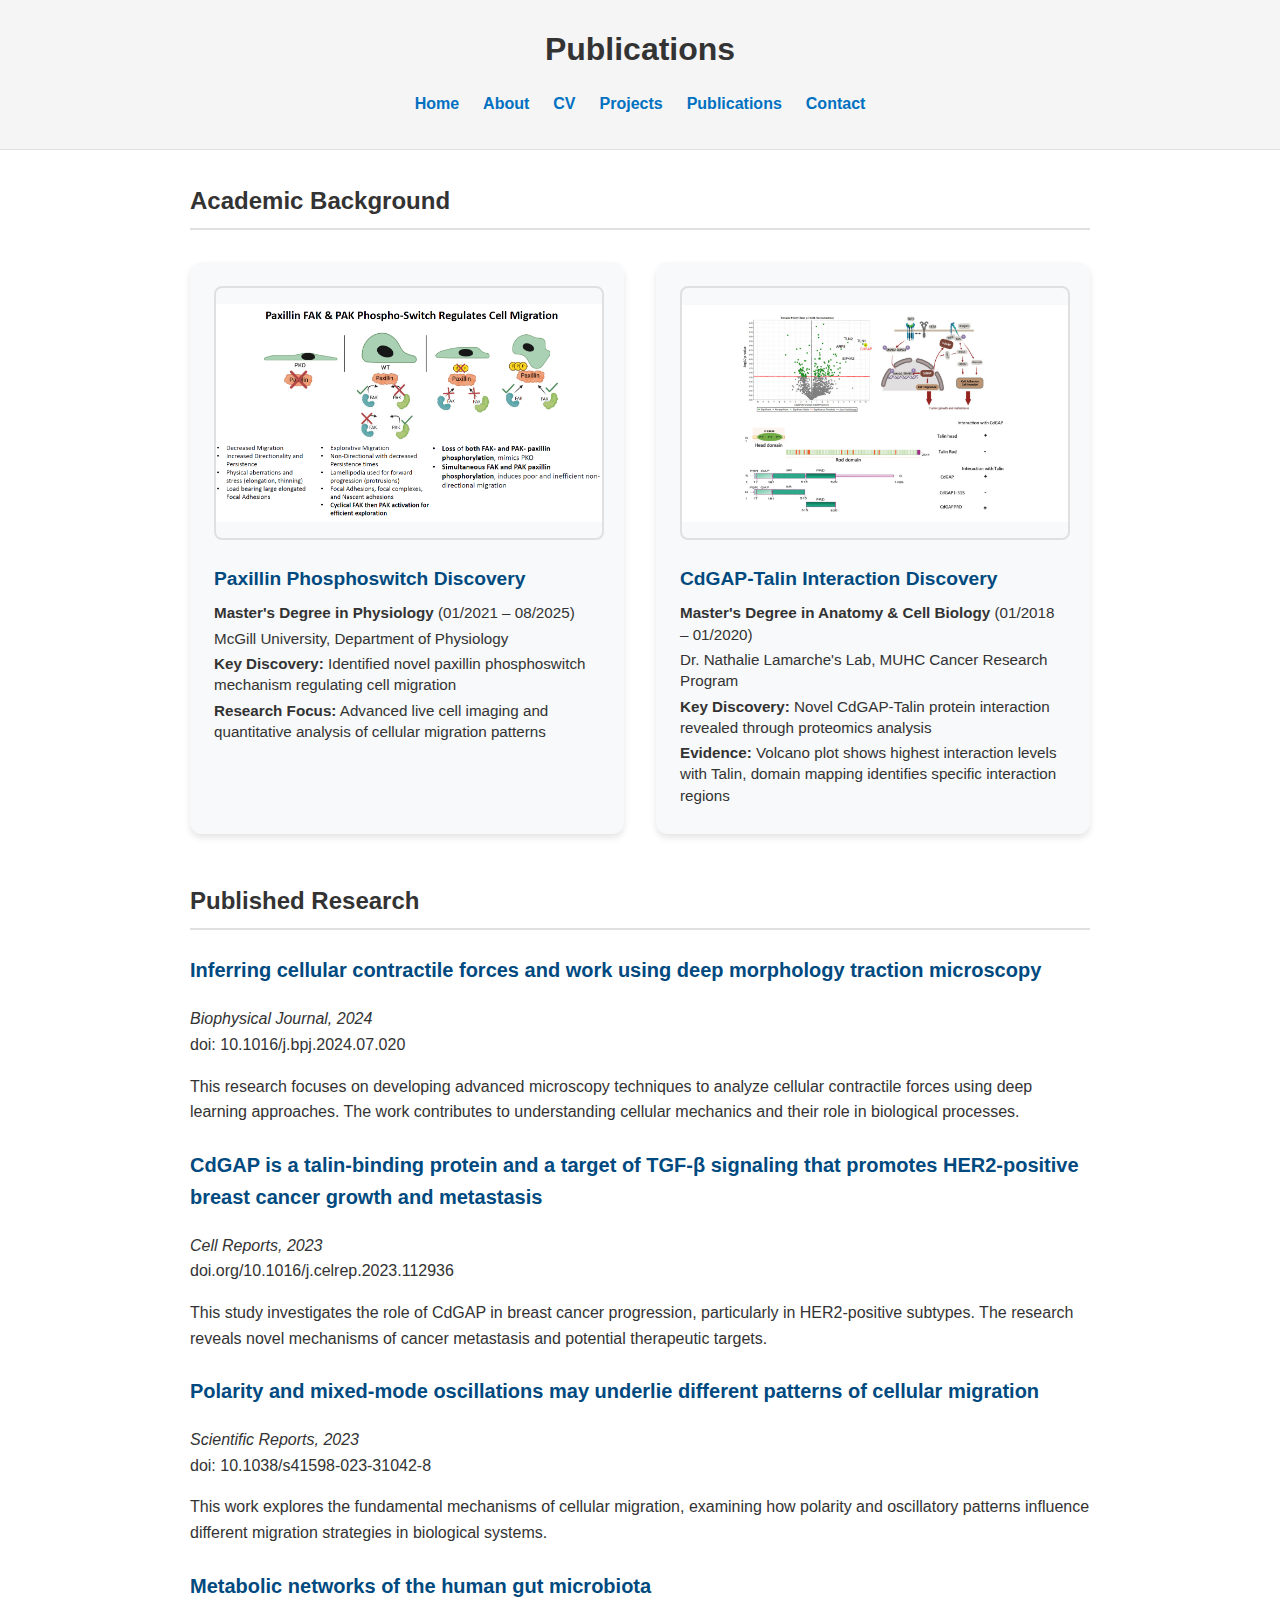
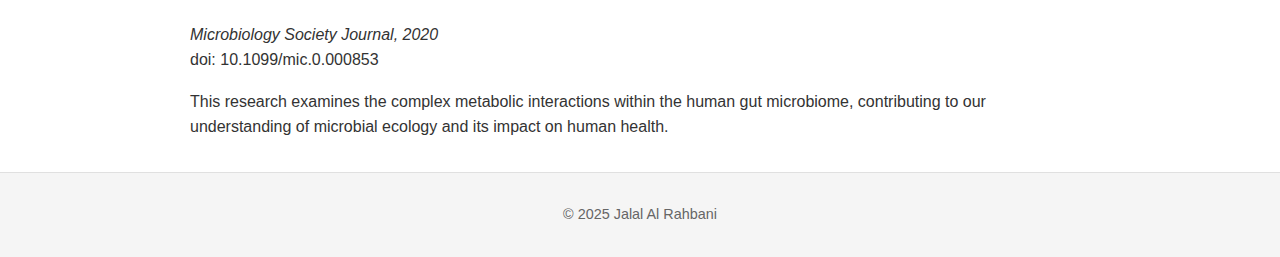
<file: publications.html>
<!DOCTYPE html>
<html lang="en">
<head>
    <meta charset="UTF-8">
    <meta name="viewport" content="width=device-width, initial-scale=1.0">
    <title>Publications | Jalal Al Rahbani</title>
    <!-- Link to shared stylesheet -->
    <link rel="stylesheet" href="assets/css/style.css">
</head>
<body>
    <header>
        <h1>Publications</h1>
        <!-- Site navigation -->
        <nav>
            <ul>
                <li><a href="index.html">Home</a></li>
                <li><a href="about.html">About</a></li>
                <li><a href="cv.html">CV</a></li>
                <li><a href="projects.html">Projects</a></li>
                <li><a href="publications.html">Publications</a></li>
                <li><a href="contact.html">Contact</a></li>
            </ul>
        </nav>
    </header>
    <main>
        <h2>Academic Background</h2>
        <div class="academic-section">
            <div class="masters-container">
                <div class="masters-item">
                    <img src="assets/images/Masters2.png" alt="Paxillin Phosphoswitch Discovery" class="masters-image">
                    <div class="masters-caption">
                        <h3>Paxillin Phosphoswitch Discovery</h3>
                        <p><strong>Master's Degree in Physiology</strong> (01/2021 – 08/2025)</p>
                        <p>McGill University, Department of Physiology</p>
                        <p><strong>Key Discovery:</strong> Identified novel paxillin phosphoswitch mechanism regulating cell migration</p>
                        <p><strong>Research Focus:</strong> Advanced live cell imaging and quantitative analysis of cellular migration patterns</p>
                    </div>
                </div>
                
                <div class="masters-item">
                    <img src="assets/images/Masters1.png" alt="CdGAP-Talin Interaction Discovery" class="masters-image">
                    <div class="masters-caption">
                        <h3>CdGAP-Talin Interaction Discovery</h3>
                        <p><strong>Master's Degree in Anatomy & Cell Biology</strong> (01/2018 – 01/2020)</p>
                        <p>Dr. Nathalie Lamarche's Lab, MUHC Cancer Research Program</p>
                        <p><strong>Key Discovery:</strong> Novel CdGAP-Talin protein interaction revealed through proteomics analysis</p>
                        <p><strong>Evidence:</strong> Volcano plot shows highest interaction levels with Talin, domain mapping identifies specific interaction regions</p>
                    </div>
                </div>
            </div>
        </div>

        <h2>Published Research</h2>
        <article>
            <h3>Inferring cellular contractile forces and work using deep morphology traction microscopy</h3>
            <p>
                <em>Biophysical Journal, 2024</em><br>
                doi: 10.1016/j.bpj.2024.07.020
            </p>
            <p>
                This research focuses on developing advanced microscopy techniques to analyze cellular contractile forces using deep learning approaches. The work contributes to understanding cellular mechanics and their role in biological processes.
            </p>
        </article>
        <article>
            <h3>CdGAP is a talin-binding protein and a target of TGF-β signaling that promotes HER2-positive breast cancer growth and metastasis</h3>
            <p>
                <em>Cell Reports, 2023</em><br>
                doi.org/10.1016/j.celrep.2023.112936
            </p>
            <p>
                This study investigates the role of CdGAP in breast cancer progression, particularly in HER2-positive subtypes. The research reveals novel mechanisms of cancer metastasis and potential therapeutic targets.
            </p>
        </article>
        <article>
            <h3>Polarity and mixed-mode oscillations may underlie different patterns of cellular migration</h3>
            <p>
                <em>Scientific Reports, 2023</em><br>
                doi: 10.1038/s41598-023-31042-8
            </p>
            <p>
                This work explores the fundamental mechanisms of cellular migration, examining how polarity and oscillatory patterns influence different migration strategies in biological systems.
            </p>
        </article>
        <article>
            <h3>Metabolic networks of the human gut microbiota</h3>
            <p>
                <em>Microbiology Society Journal, 2020</em><br>
                doi: 10.1099/mic.0.000853
            </p>
            <p>
                This research examines the complex metabolic interactions within the human gut microbiome, contributing to our understanding of microbial ecology and its impact on human health.
            </p>
        </article>
    </main>
    <footer>
        <p>&copy; 2025 Jalal Al Rahbani</p>
    </footer>
</body>
</html>
</html>
</file>
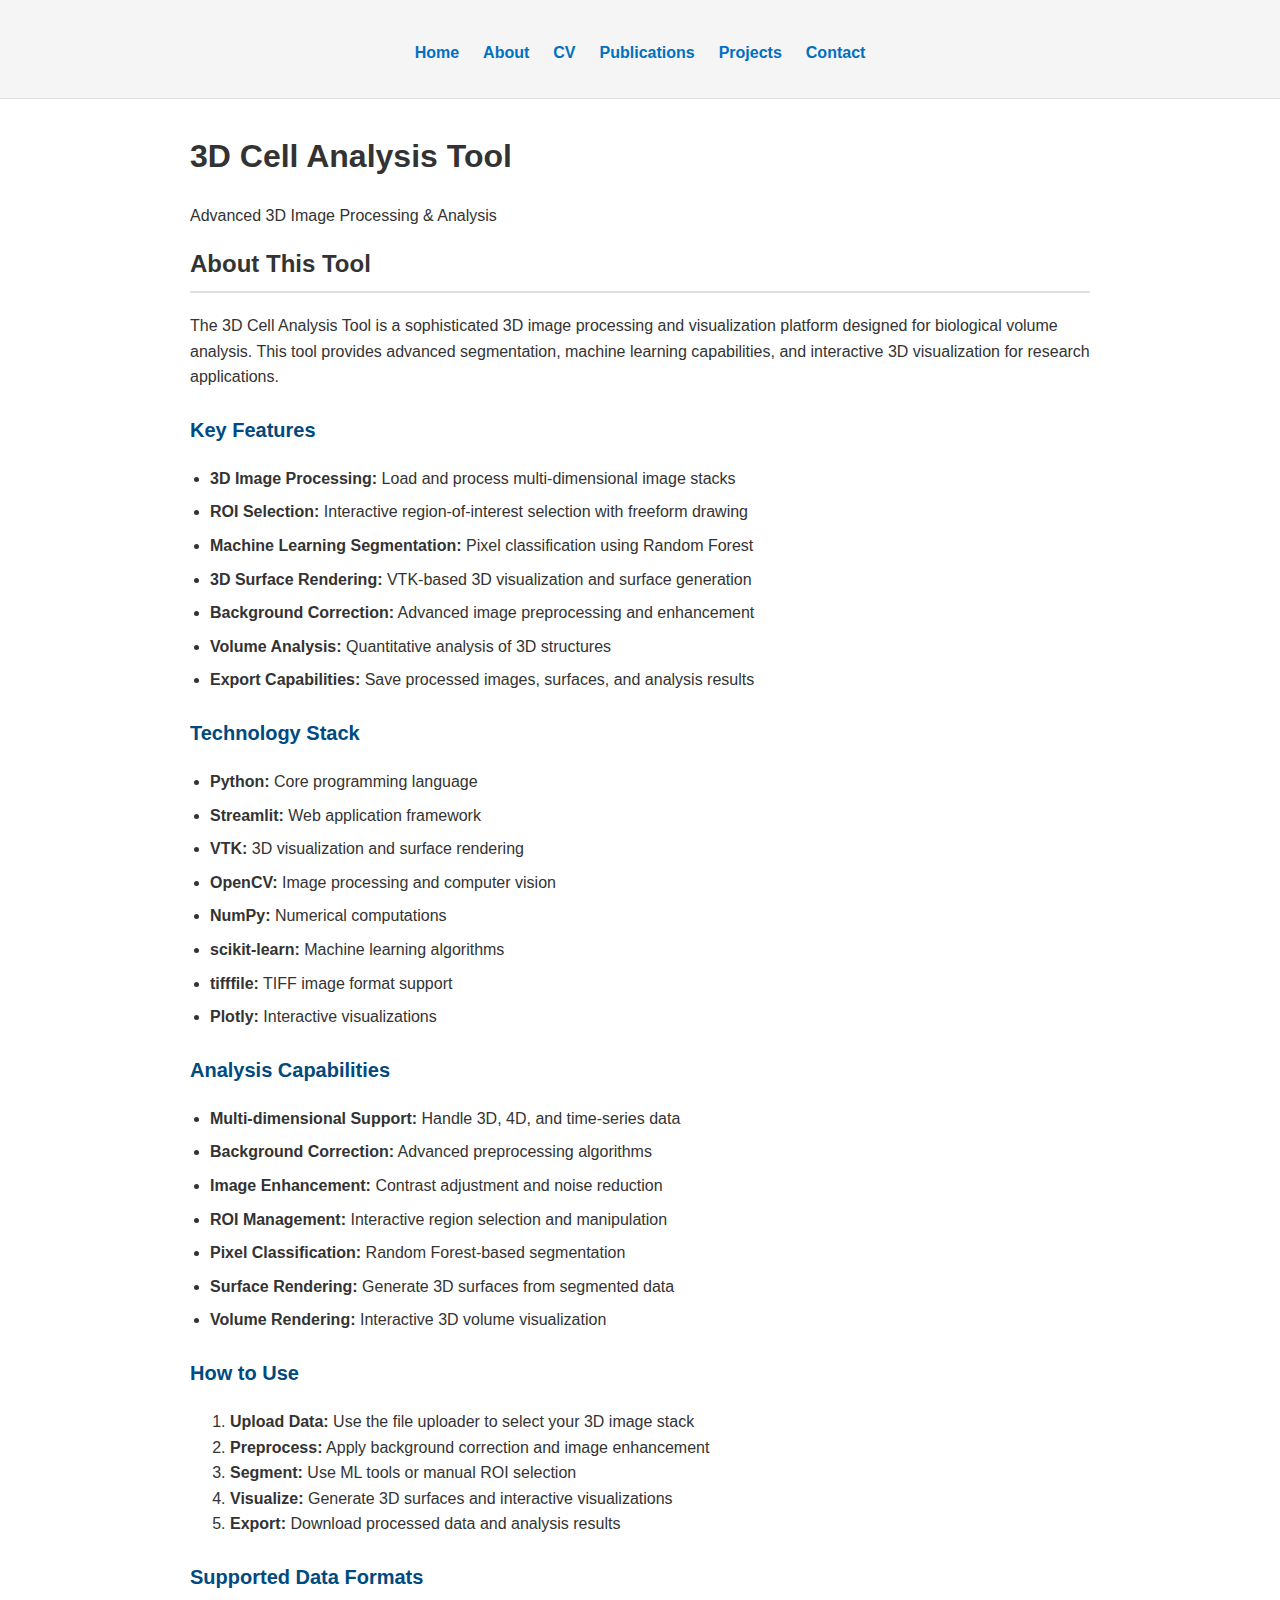
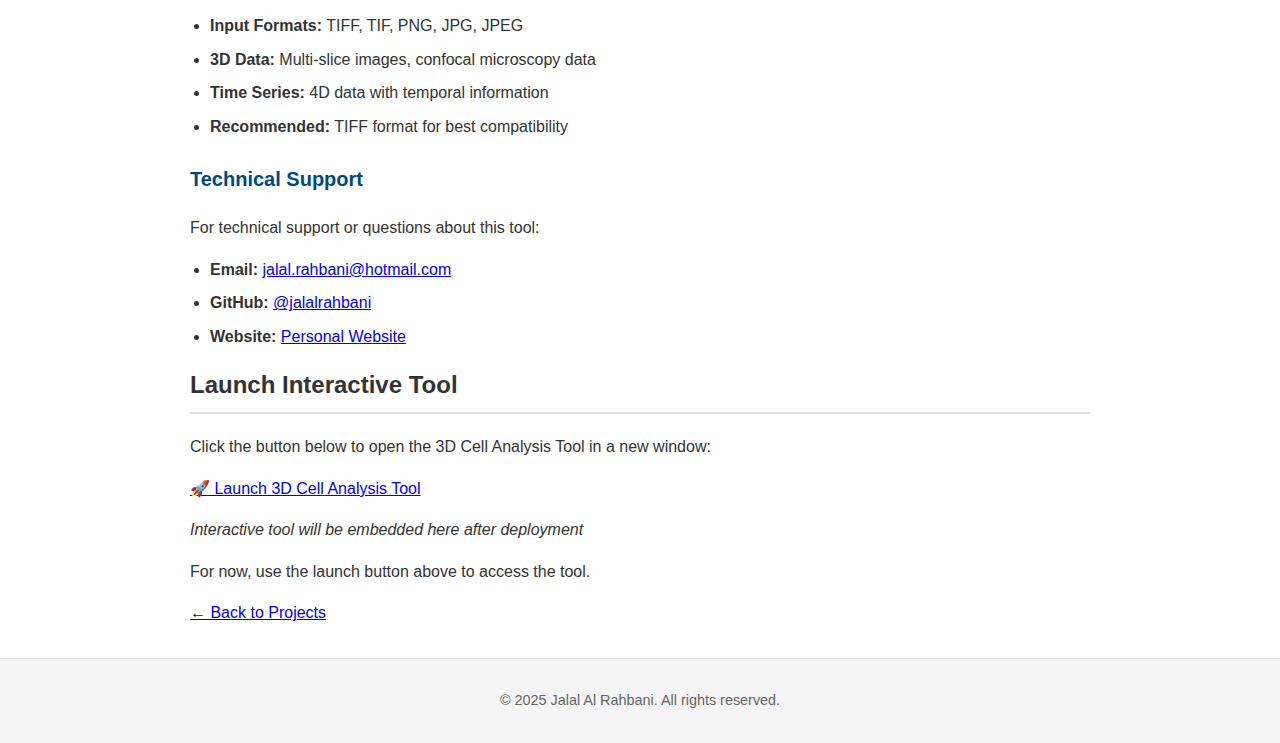
<file: tools/3DTool-Jalal/3d-tool.html>
<!DOCTYPE html>
<html lang="en">
<head>
    <meta charset="UTF-8">
    <meta name="viewport" content="width=device-width, initial-scale=1.0">
    <title>3D Cell Analysis Tool - Advanced 3D Image Processing</title>
    <link rel="stylesheet" href="../../assets/css/style.css">
</head>
<body>
    <header>
        <nav>
            <ul>
                <li><a href="../../index.html">Home</a></li>
                <li><a href="../../about.html">About</a></li>
                <li><a href="../../cv.html">CV</a></li>
                <li><a href="../../publications.html">Publications</a></li>
                <li><a href="../../projects.html">Projects</a></li>
                <li><a href="../../contact.html">Contact</a></li>
            </ul>
        </nav>
    </header>

    <main>
        <div class="container">
            <h1>3D Cell Analysis Tool</h1>
            <p class="subtitle">Advanced 3D Image Processing & Analysis</p>

            <div class="tool-container">
                <div class="tool-info">
                    <h2>About This Tool</h2>
                    <p>The 3D Cell Analysis Tool is a sophisticated 3D image processing and visualization platform designed for biological volume analysis. This tool provides advanced segmentation, machine learning capabilities, and interactive 3D visualization for research applications.</p>

                    <h3>Key Features</h3>
                    <ul>
                        <li><strong>3D Image Processing:</strong> Load and process multi-dimensional image stacks</li>
                        <li><strong>ROI Selection:</strong> Interactive region-of-interest selection with freeform drawing</li>
                        <li><strong>Machine Learning Segmentation:</strong> Pixel classification using Random Forest</li>
                        <li><strong>3D Surface Rendering:</strong> VTK-based 3D visualization and surface generation</li>
                        <li><strong>Background Correction:</strong> Advanced image preprocessing and enhancement</li>
                        <li><strong>Volume Analysis:</strong> Quantitative analysis of 3D structures</li>
                        <li><strong>Export Capabilities:</strong> Save processed images, surfaces, and analysis results</li>
                    </ul>

                    <h3>Technology Stack</h3>
                    <ul>
                        <li><strong>Python:</strong> Core programming language</li>
                        <li><strong>Streamlit:</strong> Web application framework</li>
                        <li><strong>VTK:</strong> 3D visualization and surface rendering</li>
                        <li><strong>OpenCV:</strong> Image processing and computer vision</li>
                        <li><strong>NumPy:</strong> Numerical computations</li>
                        <li><strong>scikit-learn:</strong> Machine learning algorithms</li>
                        <li><strong>tifffile:</strong> TIFF image format support</li>
                        <li><strong>Plotly:</strong> Interactive visualizations</li>
                    </ul>

                    <h3>Analysis Capabilities</h3>
                    <ul>
                        <li><strong>Multi-dimensional Support:</strong> Handle 3D, 4D, and time-series data</li>
                        <li><strong>Background Correction:</strong> Advanced preprocessing algorithms</li>
                        <li><strong>Image Enhancement:</strong> Contrast adjustment and noise reduction</li>
                        <li><strong>ROI Management:</strong> Interactive region selection and manipulation</li>
                        <li><strong>Pixel Classification:</strong> Random Forest-based segmentation</li>
                        <li><strong>Surface Rendering:</strong> Generate 3D surfaces from segmented data</li>
                        <li><strong>Volume Rendering:</strong> Interactive 3D volume visualization</li>
                    </ul>

                    <h3>How to Use</h3>
                    <ol>
                        <li><strong>Upload Data:</strong> Use the file uploader to select your 3D image stack</li>
                        <li><strong>Preprocess:</strong> Apply background correction and image enhancement</li>
                        <li><strong>Segment:</strong> Use ML tools or manual ROI selection</li>
                        <li><strong>Visualize:</strong> Generate 3D surfaces and interactive visualizations</li>
                        <li><strong>Export:</strong> Download processed data and analysis results</li>
                    </ol>

                    <h3>Supported Data Formats</h3>
                    <ul>
                        <li><strong>Input Formats:</strong> TIFF, TIF, PNG, JPG, JPEG</li>
                        <li><strong>3D Data:</strong> Multi-slice images, confocal microscopy data</li>
                        <li><strong>Time Series:</strong> 4D data with temporal information</li>
                        <li><strong>Recommended:</strong> TIFF format for best compatibility</li>
                    </ul>

                    <h3>Technical Support</h3>
                    <p>For technical support or questions about this tool:</p>
                    <ul>
                        <li><strong>Email:</strong> <a href="mailto:jalal.rahbani@hotmail.com">jalal.rahbani@hotmail.com</a></li>
                        <li><strong>GitHub:</strong> <a href="https://github.com/jalalrahbani" target="_blank">@jalalrahbani</a></li>
                        <li><strong>Website:</strong> <a href="https://jalalrahbani.github.io/-jalal-website/" target="_blank">Personal Website</a></li>
                    </ul>
                </div>

                <div class="tool-iframe-container">
                    <h2>Launch Interactive Tool</h2>
                    <p>Click the button below to open the 3D Cell Analysis Tool in a new window:</p>
                    <a href="https://3d-tool-jalal-jalalrahbani.streamlit.app" target="_blank" class="launch-button">
                        🚀 Launch 3D Cell Analysis Tool
                    </a>
                    
                    <!-- Placeholder for iframe (will be updated after deployment) -->
                    <div class="tool-iframe-placeholder">
                        <p><em>Interactive tool will be embedded here after deployment</em></p>
                        <p>For now, use the launch button above to access the tool.</p>
                    </div>
                </div>
            </div>

            <div class="back-link">
                <a href="../../projects.html">← Back to Projects</a>
            </div>
        </div>
    </main>

    <footer>
        <p>&copy; 2025 Jalal Al Rahbani. All rights reserved.</p>
    </footer>
</body>
</html>
</file>
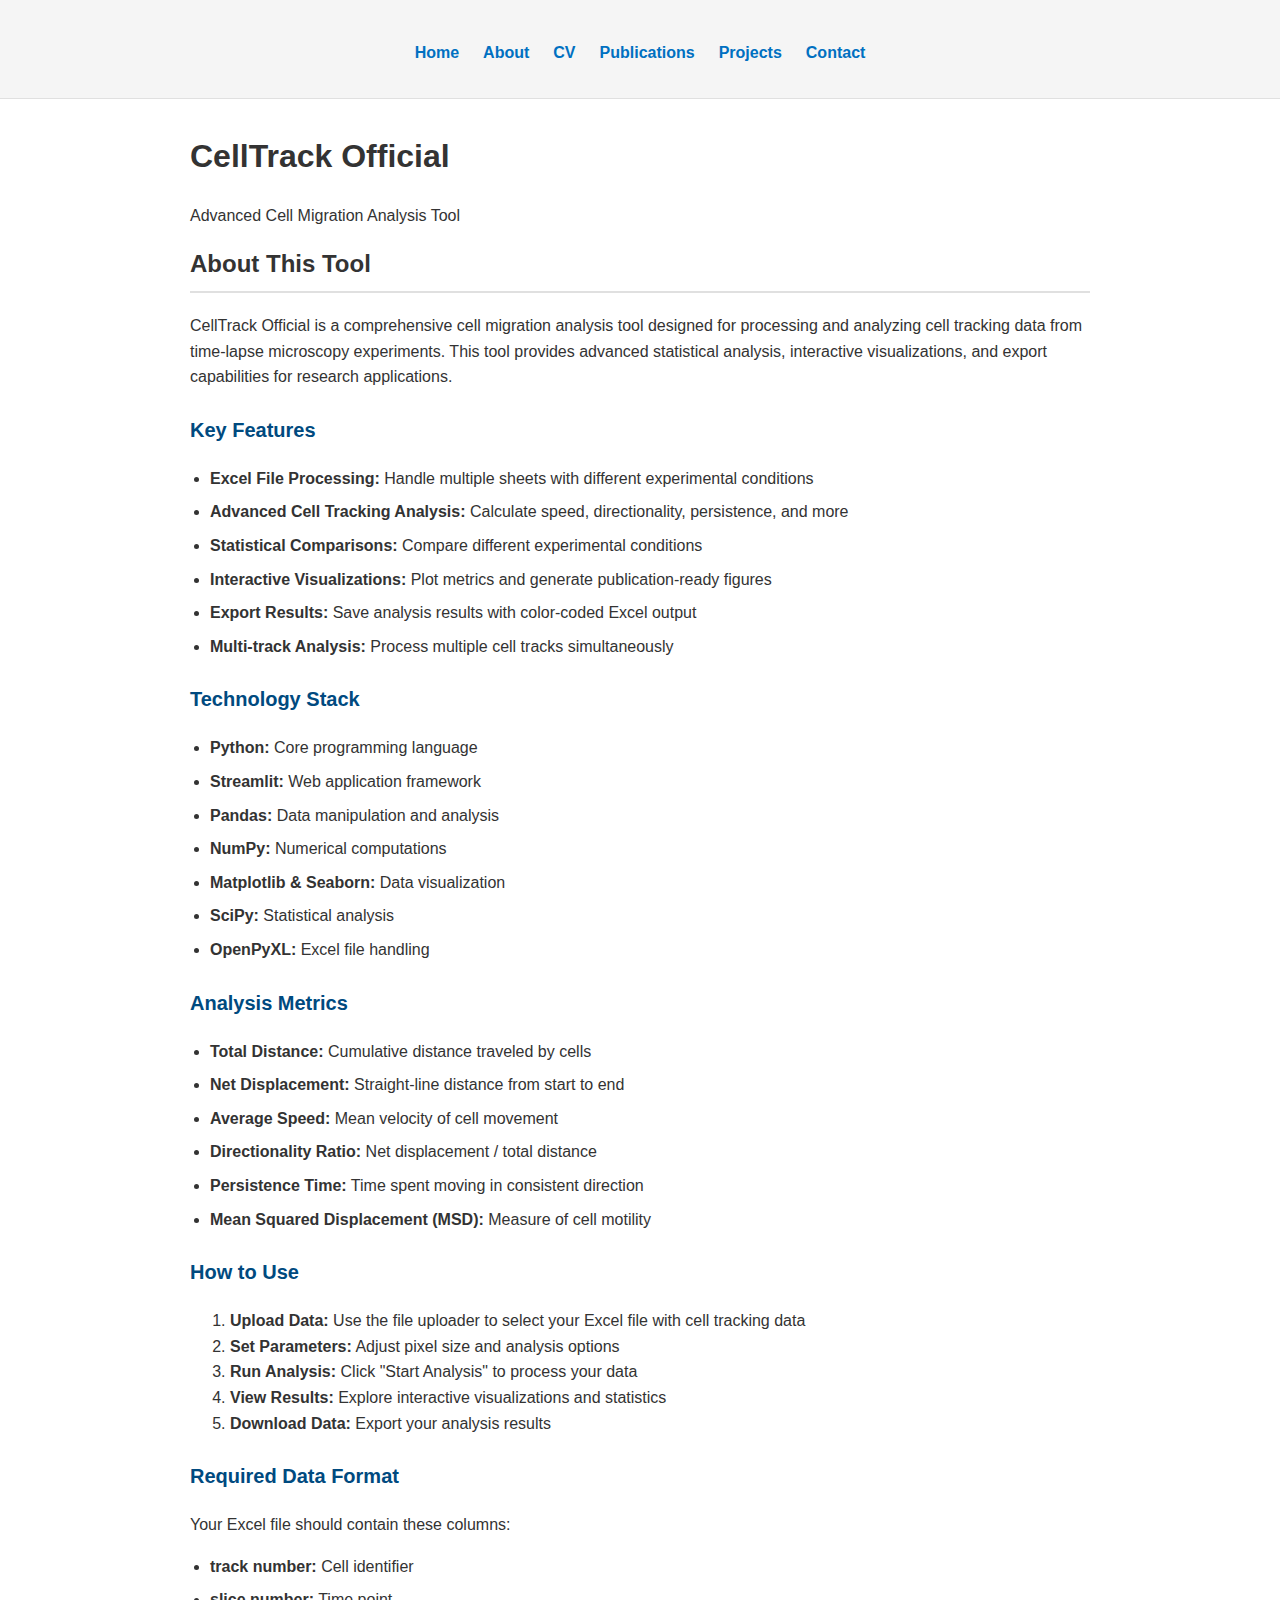
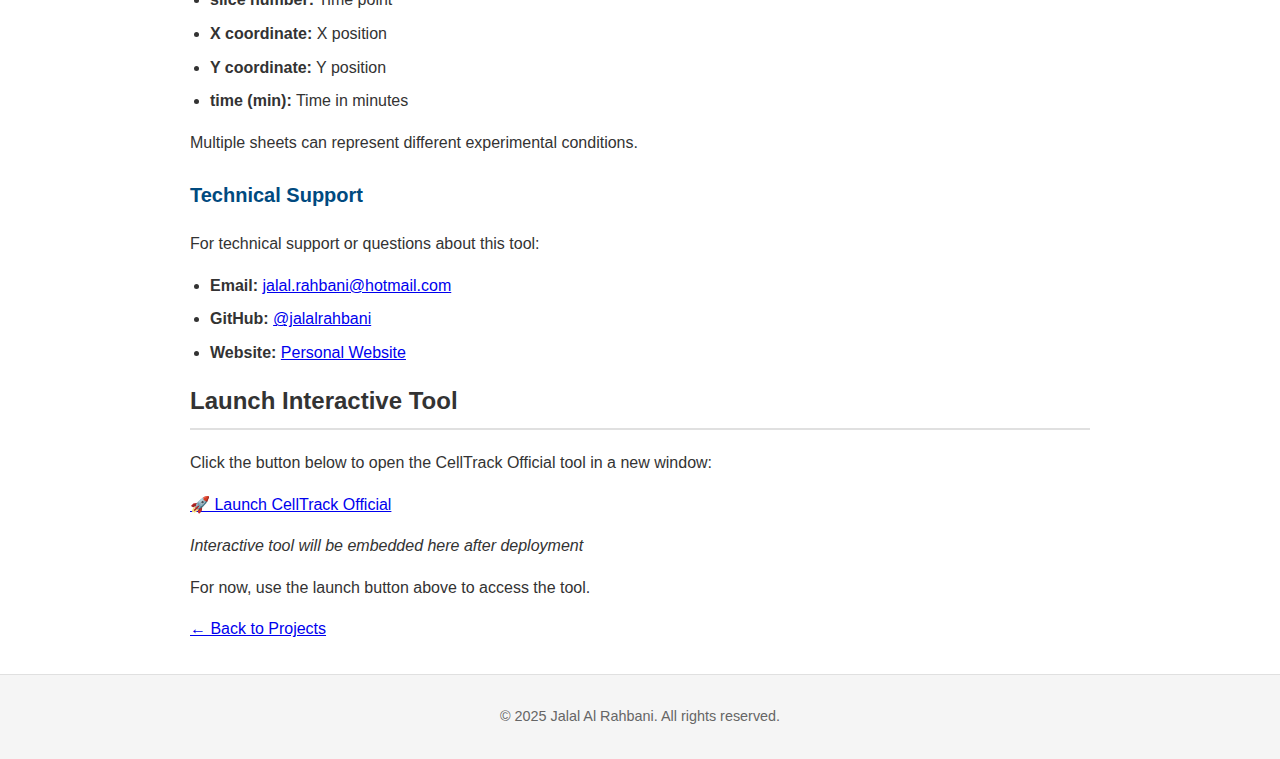
<file: tools/CellTrack official/celltrack-tool.html>
<!DOCTYPE html>
<html lang="en">
<head>
    <meta charset="UTF-8">
    <meta name="viewport" content="width=device-width, initial-scale=1.0">
    <title>CellTrack Official - Cell Migration Analysis Tool</title>
    <link rel="stylesheet" href="../../assets/css/style.css">
</head>
<body>
    <header>
        <nav>
            <ul>
                <li><a href="../../index.html">Home</a></li>
                <li><a href="../../about.html">About</a></li>
                <li><a href="../../cv.html">CV</a></li>
                <li><a href="../../publications.html">Publications</a></li>
                <li><a href="../../projects.html">Projects</a></li>
                <li><a href="../../contact.html">Contact</a></li>
            </ul>
        </nav>
    </header>

    <main>
        <div class="container">
            <h1>CellTrack Official</h1>
            <p class="subtitle">Advanced Cell Migration Analysis Tool</p>

            <div class="tool-container">
                <div class="tool-info">
                    <h2>About This Tool</h2>
                    <p>CellTrack Official is a comprehensive cell migration analysis tool designed for processing and analyzing cell tracking data from time-lapse microscopy experiments. This tool provides advanced statistical analysis, interactive visualizations, and export capabilities for research applications.</p>

                    <h3>Key Features</h3>
                    <ul>
                        <li><strong>Excel File Processing:</strong> Handle multiple sheets with different experimental conditions</li>
                        <li><strong>Advanced Cell Tracking Analysis:</strong> Calculate speed, directionality, persistence, and more</li>
                        <li><strong>Statistical Comparisons:</strong> Compare different experimental conditions</li>
                        <li><strong>Interactive Visualizations:</strong> Plot metrics and generate publication-ready figures</li>
                        <li><strong>Export Results:</strong> Save analysis results with color-coded Excel output</li>
                        <li><strong>Multi-track Analysis:</strong> Process multiple cell tracks simultaneously</li>
                    </ul>

                    <h3>Technology Stack</h3>
                    <ul>
                        <li><strong>Python:</strong> Core programming language</li>
                        <li><strong>Streamlit:</strong> Web application framework</li>
                        <li><strong>Pandas:</strong> Data manipulation and analysis</li>
                        <li><strong>NumPy:</strong> Numerical computations</li>
                        <li><strong>Matplotlib & Seaborn:</strong> Data visualization</li>
                        <li><strong>SciPy:</strong> Statistical analysis</li>
                        <li><strong>OpenPyXL:</strong> Excel file handling</li>
                    </ul>

                    <h3>Analysis Metrics</h3>
                    <ul>
                        <li><strong>Total Distance:</strong> Cumulative distance traveled by cells</li>
                        <li><strong>Net Displacement:</strong> Straight-line distance from start to end</li>
                        <li><strong>Average Speed:</strong> Mean velocity of cell movement</li>
                        <li><strong>Directionality Ratio:</strong> Net displacement / total distance</li>
                        <li><strong>Persistence Time:</strong> Time spent moving in consistent direction</li>
                        <li><strong>Mean Squared Displacement (MSD):</strong> Measure of cell motility</li>
                    </ul>

                    <h3>How to Use</h3>
                    <ol>
                        <li><strong>Upload Data:</strong> Use the file uploader to select your Excel file with cell tracking data</li>
                        <li><strong>Set Parameters:</strong> Adjust pixel size and analysis options</li>
                        <li><strong>Run Analysis:</strong> Click "Start Analysis" to process your data</li>
                        <li><strong>View Results:</strong> Explore interactive visualizations and statistics</li>
                        <li><strong>Download Data:</strong> Export your analysis results</li>
                    </ol>

                    <h3>Required Data Format</h3>
                    <p>Your Excel file should contain these columns:</p>
                    <ul>
                        <li><strong>track number:</strong> Cell identifier</li>
                        <li><strong>slice number:</strong> Time point</li>
                        <li><strong>X coordinate:</strong> X position</li>
                        <li><strong>Y coordinate:</strong> Y position</li>
                        <li><strong>time (min):</strong> Time in minutes</li>
                    </ul>
                    <p>Multiple sheets can represent different experimental conditions.</p>

                    <h3>Technical Support</h3>
                    <p>For technical support or questions about this tool:</p>
                    <ul>
                        <li><strong>Email:</strong> <a href="mailto:jalal.rahbani@hotmail.com">jalal.rahbani@hotmail.com</a></li>
                        <li><strong>GitHub:</strong> <a href="https://github.com/jalalrahbani" target="_blank">@jalalrahbani</a></li>
                        <li><strong>Website:</strong> <a href="https://jalalrahbani.github.io/-jalal-website/" target="_blank">Personal Website</a></li>
                    </ul>
                </div>

                <div class="tool-iframe-container">
                    <h2>Launch Interactive Tool</h2>
                    <p>Click the button below to open the CellTrack Official tool in a new window:</p>
                    <a href="https://celltrack-jalal.streamlit.app/" target="_blank" class="launch-button">
                        🚀 Launch CellTrack Official
                    </a>
                    
                    <!-- Placeholder for iframe (will be updated after deployment) -->
                    <div class="tool-iframe-placeholder">
                        <p><em>Interactive tool will be embedded here after deployment</em></p>
                        <p>For now, use the launch button above to access the tool.</p>
                    </div>
                </div>
            </div>

            <div class="back-link">
                <a href="../../projects.html">← Back to Projects</a>
            </div>
        </div>
    </main>

    <footer>
        <p>&copy; 2025 Jalal Al Rahbani. All rights reserved.</p>
    </footer>
</body>

</html>
</file>
<file: assets/css/style.css>
/*
 * Global styles for Jalal Al Rahbani's personal website.
 * The design prioritizes readability, a clean layout and
 * responsive behaviour without relying on any JavaScript or frameworks.
 */

html, body {
    margin: 0;
    padding: 0;
    box-sizing: border-box;
    font-family: -apple-system, BlinkMacSystemFont, 'Segoe UI', Roboto, Oxygen, Ubuntu,
        Cantarell, 'Open Sans', 'Helvetica Neue', sans-serif;
    line-height: 1.6;
    color: #333;
}

header {
    background-color: #f5f5f5;
    padding: 1.5rem 1rem;
    text-align: center;
    border-bottom: 1px solid #e0e0e0;
}

header h1 {
    margin: 0;
    font-size: 2rem;
}

header .tagline {
    margin-top: 0.25rem;
    font-size: 1rem;
    color: #666;
}

nav ul {
    list-style: none;
    padding: 0;
    margin: 1rem 0 0 0;
    display: flex;
    justify-content: center;
    flex-wrap: wrap;
}

nav li {
    margin: 0 0.75rem;
}

nav a {
    text-decoration: none;
    color: #0070c1;
    font-weight: 600;
    transition: color 0.2s ease-in-out;
}

nav a:hover {
    color: #004a7f;
    text-decoration: underline;
}

main {
    max-width: 900px;
    margin: 2rem auto;
    padding: 0 1rem;
}

main h2 {
    margin-top: 0;
    font-size: 1.5rem;
    border-bottom: 2px solid #e0e0e0;
    padding-bottom: 0.5rem;
}

main h3 {
    margin-top: 1.5rem;
    font-size: 1.25rem;
    color: #004a7f;
}

.profile-img {
    max-width: 200px;
    border-radius: 50%;
    display: block;
    margin: 0 auto 1.5rem auto;
}

ul {
    padding-left: 1.25rem;
}

ul li {
    margin-bottom: 0.5rem;
}

footer {
    background-color: #f5f5f5;
    text-align: center;
    padding: 1rem 0;
    border-top: 1px solid #e0e0e0;
    font-size: 0.9rem;
    color: #666;
    margin-top: 2rem;
}

.contact-list {
    list-style: none;
    padding: 0;
}

.contact-list li {
    margin-bottom: 0.5rem;
}

.cv-section {
    margin-bottom: 2rem;
    padding-bottom: 1rem;
    border-bottom: 1px solid #e0e0e0;
}

.cv-section:last-child {
    border-bottom: none;
}

.cv-section h3 {
    color: #004a7f;
    margin-bottom: 0.75rem;
}

.cv-section h4 {
    color: #333;
    margin: 1.5rem 0 0.5rem 0;
    font-size: 1.1rem;
}

.cv-section h4:first-of-type {
    margin-top: 0;
}

/* Masters Images Styling */
.academic-section {
    margin-bottom: 3rem;
}

.masters-container {
    display: flex;
    flex-wrap: wrap;
    gap: 2rem;
    justify-content: center;
    margin: 2rem 0;
}

.masters-item {
    flex: 1;
    min-width: 300px;
    max-width: 450px;
    background: #f8f9fa;
    border-radius: 12px;
    padding: 1.5rem;
    box-shadow: 0 4px 6px rgba(0, 0, 0, 0.1);
    transition: transform 0.2s ease-in-out, box-shadow 0.2s ease-in-out;
}

.masters-item:hover {
    transform: translateY(-2px);
    box-shadow: 0 6px 12px rgba(0, 0, 0, 0.15);
}

.masters-image {
    width: 100%;
    height: 250px;
    object-fit: contain;
    border-radius: 8px;
    margin-bottom: 1rem;
    border: 2px solid #e0e0e0;
    background-color: #f8f9fa;
}

.masters-caption h3 {
    color: #004a7f;
    margin: 0 0 0.5rem 0;
    font-size: 1.2rem;
}

.masters-caption p {
    margin: 0.25rem 0;
    font-size: 0.95rem;
    line-height: 1.4;
}

.masters-caption p strong {
    color: #333;
    font-weight: 600;
}

@media (max-width: 600px) {
    nav ul {
        flex-direction: column;
        align-items: center;
    }
    nav li {
        margin: 0.5rem 0;
    }
    .profile-img {
        max-width: 150px;
    }
    
    .masters-container {
        flex-direction: column;
        gap: 1.5rem;
    }
    
    .masters-item {
        min-width: auto;
        max-width: none;
    }
    
    .masters-image {
        height: 180px;
    }
}
</file>
